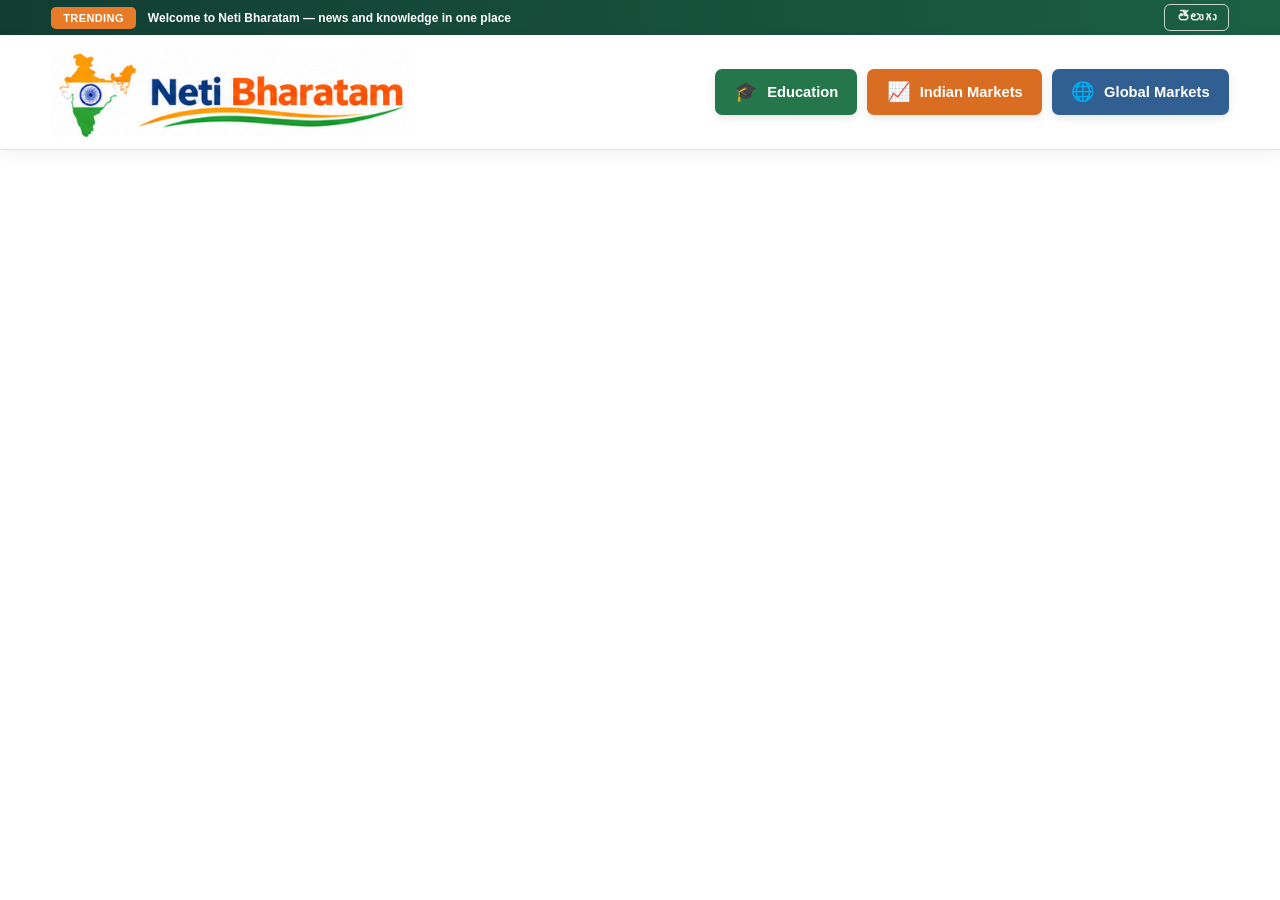
<file: index.html>
<!DOCTYPE html>
<html lang="en">
<head>
  <meta charset="UTF-8">
  <meta name="viewport" content="width=device-width, initial-scale=1.0">
  <meta name="description" content="Neti Bharatam - Education, Indian Markets and Global Markets information.">
  <title>Neti Bharatam | Today's India. Tomorrow's Knowledge.</title>
  <link rel="stylesheet" href="styles.css">
  <script src="script.js" defer></script>
</head>
<body>
  <div class="trending-bar">
    <span class="trending-label" data-en="TRENDING" data-te="ట్రెండింగ్">TRENDING</span>
    <span class="trending-text" data-en="Welcome to Neti Bharatam — news and knowledge in one place" data-te="నేటి భారతం — వార్తలు మరియు విజ్ఞానం ఒకే చోట">Welcome to Neti Bharatam — news and knowledge in one place</span>
    <button class="language-button" id="languageButton" type="button" aria-label="Switch language">తెలుగు</button>
  </div>
  <header class="site-header" id="top">
    <a class="brand" href="#top" id="homeLink" aria-label="Neti Bharatam home">
      <img src="assets/netibharatam-logo.png" alt="Neti Bharatam logo with Indian map">
    </a>
    <div class="header-actions">
      <nav class="category-nav" aria-label="Main categories">
        <a class="nav-button education-nav" href="education.html"><span class="nav-icon" aria-hidden="true">🎓</span><span data-en="Education" data-te="విద్య">Education</span></a>
        <a class="nav-button indian-nav" href="indian-markets.html"><span class="nav-icon" aria-hidden="true">📈</span><span data-en="Indian Markets" data-te="భారత మార్కెట్లు">Indian Markets</span></a>
        <a class="nav-button global-nav" href="global-markets.html"><span class="nav-icon" aria-hidden="true">🌐</span><span data-en="Global Markets" data-te="ప్రపంచ మార్కెట్లు">Global Markets</span></a>
      </nav>
    </div>
  </header>

  <main class="page-content">
    <section class="news-section view-panel" id="education" hidden>
      <div class="section-heading"><h2 data-en="Education" data-te="విద్య">Education</h2><span data-en="Learning and education updates" data-te="విద్య మరియు అభ్యాస సమాచారం">Learning and education updates</span></div>
      <div class="news-placeholder"><div class="placeholder-icon">🎓</div><div><h3 data-en="Education news and updates" data-te="విద్యా వార్తలు మరియు తాజా సమాచారం">Education news and updates</h3><p data-en="Education articles will appear here." data-te="విద్యకు సంబంధించిన కథనాలు ఇక్కడ కనిపిస్తాయి.">Education articles will appear here.</p></div></div>
    </section>

    <section class="news-section view-panel" id="indian-markets" hidden>
      <div class="section-heading"><h2 data-en="Indian Markets" data-te="భారత మార్కెట్లు">Indian Markets</h2><span data-en="Choose a market category" data-te="మార్కెట్ విభాగాన్ని ఎంచుకోండి">Choose a market category</span></div>
      <div class="market-grid">
        <a class="market-card nifty-card" href="#nifty" data-market="nifty"><span class="market-symbol">N</span><span><strong>Nifty</strong><small data-en="Nifty index updates" data-te="నిఫ్టీ సూచీ సమాచారం">Nifty index updates</small></span><span class="card-arrow">›</span></a>
        <a class="market-card stocks-card" href="#stocks" data-market="stocks"><span class="market-symbol">₹</span><span><strong data-en="Stocks" data-te="స్టాక్స్">Stocks</strong><small data-en="Individual stock updates" data-te="వివిధ షేర్ల సమాచారం">Individual stock updates</small></span><span class="card-arrow">›</span></a>
        <a class="market-card sensex-card" href="#sensex" data-market="sensex"><span class="market-symbol">S</span><span><strong>Sensex</strong><small data-en="Sensex index updates" data-te="సెన్సెక్స్ సూచీ సమాచారం">Sensex index updates</small></span><span class="card-arrow">›</span></a>
        <a class="market-card banknifty-card" href="#bank-nifty" data-market="bank-nifty"><span class="market-symbol">B</span><span><strong>Bank Nifty</strong><small data-en="Banking sector index updates" data-te="బ్యాంకింగ్ రంగ సూచీ సమాచారం">Banking sector index updates</small></span><span class="card-arrow">›</span></a>
      </div>
      <div class="market-details">
        <article class="detail-panel" id="nifty" hidden><h3>Nifty</h3><p data-en="Nifty news and updates will appear here." data-te="నిఫ్టీ వార్తలు మరియు సమాచారం ఇక్కడ కనిపిస్తాయి.">Nifty news and updates will appear here.</p></article>
        <article class="detail-panel" id="stocks" hidden><h3 data-en="Stocks" data-te="స్టాక్స్">Stocks</h3><p data-en="Stock news and updates will appear here." data-te="షేర్ల వార్తలు మరియు సమాచారం ఇక్కడ కనిపిస్తాయి.">Stock news and updates will appear here.</p></article>
        <article class="detail-panel" id="sensex" hidden><h3>Sensex</h3><p data-en="Sensex news and updates will appear here." data-te="సెన్సెక్స్ వార్తలు మరియు సమాచారం ఇక్కడ కనిపిస్తాయి.">Sensex news and updates will appear here.</p></article>
        <article class="detail-panel" id="bank-nifty" hidden><h3>Bank Nifty</h3><p data-en="Bank Nifty news and updates will appear here." data-te="బ్యాంక్ నిఫ్టీ వార్తలు మరియు సమాచారం ఇక్కడ కనిపిస్తాయి.">Bank Nifty news and updates will appear here.</p></article>
      </div>
      <p class="content-note" data-en="Market sections are placeholders for now. Live prices and market data have not been added." data-te="ప్రస్తుతం మార్కెట్ విభాగాలు నమూనా రూపంలో ఉన్నాయి. లైవ్ ధరలు మరియు మార్కెట్ డేటా ఇంకా జోడించలేదు.">Market sections are placeholders for now. Live prices and market data have not been added.</p>
    </section>

    <section class="news-section view-panel" id="global-markets" hidden>
      <div class="section-heading"><h2 data-en="Global Markets" data-te="ప్రపంచ మార్కెట్లు">Global Markets</h2><span data-en="International business and market updates" data-te="అంతర్జాతీయ వ్యాపార మరియు మార్కెట్ సమాచారం">International business and market updates</span></div>
      <div class="news-placeholder"><div class="placeholder-icon">🌐</div><div><h3 data-en="Global market news and updates" data-te="ప్రపంచ మార్కెట్ వార్తలు మరియు తాజా సమాచారం">Global market news and updates</h3><p data-en="Global market articles will appear here." data-te="ప్రపంచ మార్కెట్లకు సంబంధించిన కథనాలు ఇక్కడ కనిపిస్తాయి.">Global market articles will appear here.</p></div></div>
    </section>
  </main>

  <footer class="site-footer" hidden><span>© <span id="currentYear"></span> Neti Bharatam</span><span data-en="Today's India. Tomorrow's Knowledge." data-te="నేటి భారతం. రేపటి జ్ఞానం.">Today's India. Tomorrow's Knowledge.</span></footer>
</body>
</html>
</file>
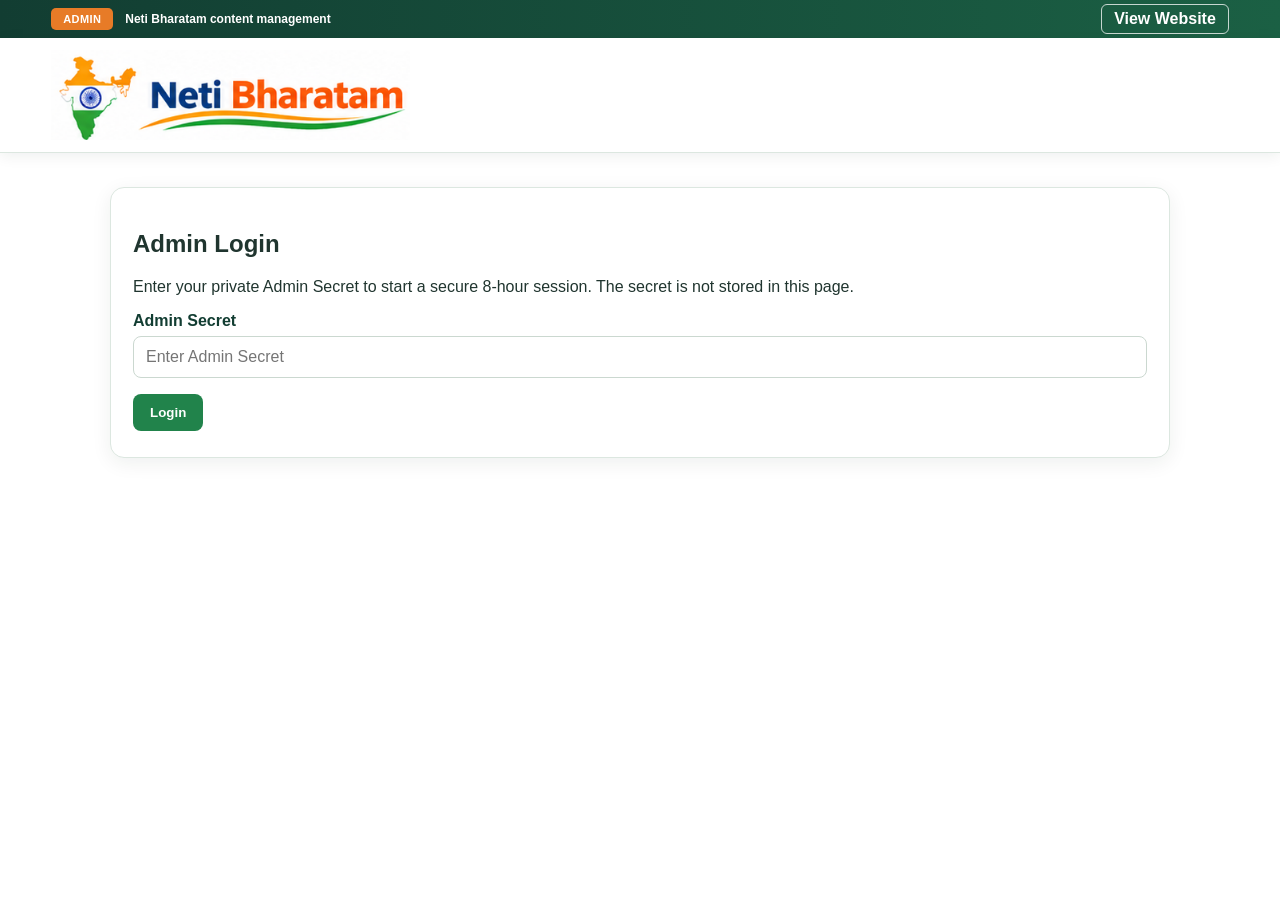
<file: admin.html>
<!DOCTYPE html>
<html lang="en">
<head>
<meta charset="UTF-8">
<meta name="viewport" content="width=device-width, initial-scale=1.0">
<title>Neti Bharatam – Admin</title>
<link rel="stylesheet" href="styles.css">
<style>
.admin-wrap{max-width:1100px;margin:34px auto;padding:0 20px}.admin-card{background:#fff;border:1px solid var(--line);border-radius:14px;padding:22px;box-shadow:0 5px 20px rgba(15,44,30,.07);margin:18px 0}.admin-grid{display:grid;grid-template-columns:1fr 1fr;gap:14px}.admin-field{display:grid;gap:6px;margin:12px 0}.admin-field label{font-weight:700;color:var(--navy)}.admin-field input,.admin-field textarea,.admin-field select{width:100%;padding:11px 12px;border:1px solid #cbd8d0;border-radius:8px;font:inherit;background:#fff;color:var(--ink)}.admin-field textarea{min-height:230px;resize:vertical}.admin-btn{border:0;border-radius:8px;padding:11px 17px;background:var(--green);color:#fff;font-weight:700;cursor:pointer;margin:4px 6px 4px 0}.admin-btn.secondary{background:#eaf1ec;color:var(--navy)}.admin-btn.danger{background:#b42318}.admin-status{padding:10px 12px;border-radius:8px;background:#f1f5f2;margin:12px 0;white-space:pre-wrap}.admin-list{display:grid;gap:10px}.admin-item{border:1px solid var(--line);border-radius:9px;padding:14px;display:flex;justify-content:space-between;gap:12px;align-items:center}.admin-item small{display:block;color:var(--muted);margin-top:5px}.admin-tabs{display:flex;gap:8px;flex-wrap:wrap}.admin-tabs button[aria-selected=true]{background:var(--navy);color:#fff}.admin-hidden{display:none!important}.admin-preview{white-space:pre-wrap;background:#f7faf8;border:1px dashed #bdcec2;border-radius:8px;padding:12px;max-height:260px;overflow:auto}.admin-comment{border-bottom:1px solid var(--line);padding:12px 0}.admin-top{display:flex;justify-content:space-between;gap:12px;align-items:center;flex-wrap:wrap}@media(max-width:700px){.admin-grid{grid-template-columns:1fr}.admin-item{align-items:flex-start;flex-direction:column}.admin-wrap{margin:20px auto;padding:0 14px}.admin-card{padding:16px}}
</style>
</head>
<body>
<div class="trending-bar"><span class="trending-label">ADMIN</span><span class="trending-text">Neti Bharatam content management</span><a class="language-button" href="index.html" style="text-decoration:none">View Website</a></div>
<header class="site-header"><a class="brand" href="index.html"><img src="assets/netibharatam-logo.png" alt="Neti Bharatam"></a></header>
<main class="admin-wrap">
<section id="loginPanel" class="admin-card">
<h2>Admin Login</h2>
<p>Enter your private Admin Secret to start a secure 8-hour session. The secret is not stored in this page.</p>
<div class="admin-field"><label for="adminSecret">Admin Secret</label><input id="adminSecret" type="password" autocomplete="current-password" placeholder="Enter Admin Secret"></div>
<button class="admin-btn" id="loginButton">Login</button>
<div id="loginMessage" class="admin-status" role="status" hidden></div>
</section>
<section id="dashboard" class="admin-hidden">
<div class="admin-card admin-top"><div><h2 style="margin:0">Admin Dashboard</h2><p style="margin:6px 0 0;color:var(--muted)">Create, edit, publish and manage Neti Bharatam posts.</p></div><button class="admin-btn secondary" id="logoutButton">Logout</button></div>
<div class="admin-card">
<div class="admin-tabs"><button class="admin-btn secondary" data-tab="postsTab" aria-selected="true">Posts</button><button class="admin-btn secondary" data-tab="commentsTab" aria-selected="false">Comments</button></div>
<div id="postsTab">
<h3 id="editorHeading">Create a Post</h3>
<div class="admin-grid">
<div class="admin-field"><label for="postTitle">Post Title</label><input id="postTitle" maxlength="200" placeholder="Enter post title"></div>
<div class="admin-field"><label for="postCategory">Category</label><select id="postCategory"><option value="nifty">Nifty</option><option value="stocks">Stocks</option><option value="sensex">Sensex</option><option value="bank-nifty">Bank Nifty</option><option value="stories">Stories</option><option value="career-guidance">Career Guidance</option><option value="bitcoin">Bitcoin</option><option value="gold">Gold</option></select></div>
<div class="admin-field"><label for="postSlug">URL Slug (auto-filled)</label><input id="postSlug" maxlength="100" placeholder="post-url-slug"></div>
<div class="admin-field"><label for="postStatus">Publish Status</label><select id="postStatus"><option value="published">Publish now</option><option value="draft">Save as draft</option></select></div>
<div class="admin-field"><label for="parentPost">Follow-up to (optional)</label><select id="parentPost"><option value="">New standalone post</option></select></div>
</div>
<div class="admin-field"><label for="postBody">Post Content</label><textarea id="postBody" maxlength="50000" placeholder="Write your post here. For an options table, use pipe format:
| Action | Option | Strike | Premium |
|---|---|---:|---:|
| SELL | PE | 25,200 | Rs 26.65 |
| BUY | PE | 24,900 | Rs 5.40 |"></textarea></div>
<div><button class="admin-btn" id="savePostButton">Publish Post</button><button class="admin-btn secondary" id="previewButton">Preview</button><button class="admin-btn secondary" id="clearButton">Clear</button></div>
<div id="postPreview" class="admin-preview" hidden></div>
<div id="postMessage" class="admin-status" role="status" hidden></div>
<hr style="border:0;border-top:1px solid var(--line);margin:24px 0">
<div class="admin-top"><h3>Existing Posts</h3><button class="admin-btn secondary" id="refreshPostsButton">Refresh</button></div>
<div id="postsList" class="admin-list"></div>
</div>
<div id="commentsTab" class="admin-hidden">
<h3>Visitor Comments</h3>
<div class="admin-field"><label for="commentStatus">Show comments</label><select id="commentStatus"><option value="pending">Pending review</option><option value="approved">Approved</option><option value="rejected">Rejected</option></select></div>
<div id="commentsList"></div>
</div>
</div>
</section>
</main>
<script>
const API="https://netibharatam-api.vmadhu430.workers.dev";
const $=id=>document.getElementById(id);
let sessionToken=sessionStorage.getItem("nb_admin_session")||"";
let editingId=null;
let cachedPosts=[];
function message(id,text){$(id).textContent=text;$(id).hidden=false;}
function slugify(text){return String(text||"").toLowerCase().trim().replace(/[^a-z0-9]+/g,"-").replace(/^-|-$/g,"").slice(0,100);}
async function api(path,options={}){const headers={"Content-Type":"application/json",...(options.headers||{})};if(sessionToken)headers.Authorization="Bearer "+sessionToken;const response=await fetch(API+path,{...options,headers});let data={};try{data=await response.json();}catch{}if(!response.ok)throw new Error(data.error||"Request failed ("+response.status+")");return data;}
function showDashboard(){ $("loginPanel").classList.add("admin-hidden");$("dashboard").classList.remove("admin-hidden");loadPosts();loadComments();}
function showLogin(){ $("dashboard").classList.add("admin-hidden");$("loginPanel").classList.remove("admin-hidden");}
async function login(){const secret=$("adminSecret").value;if(!secret){message("loginMessage","Please enter the Admin Secret.");return;} $("loginButton").disabled=true;try{const response=await fetch(API+"/admin/login",{method:"POST",headers:{"Content-Type":"application/json"},body:JSON.stringify({secret})});const data=await response.json();if(!response.ok)throw new Error(data.error||"Login failed");sessionToken=data.token;sessionStorage.setItem("nb_admin_session",sessionToken);$("adminSecret").value="";showDashboard();}catch(e){message("loginMessage",e.message);}finally{$("loginButton").disabled=false;}}
async function logout(){try{await api("/admin/logout",{method:"POST"});}catch{}sessionToken="";sessionStorage.removeItem("nb_admin_session");showLogin();}
function resetEditor(){editingId=null;$("editorHeading").textContent="Create a Post";$("savePostButton").textContent="Publish Post";$("postTitle").value="";$("postSlug").value="";$("postCategory").value="nifty";$("postStatus").value="published";$("parentPost").value="";$("postBody").value="";$("postPreview").hidden=true;}
function fillEditor(post){editingId=post.id;$("editorHeading").textContent="Edit Post #"+post.id;$("savePostButton").textContent="Save Changes";$("postTitle").value=post.title;$("postSlug").value=post.slug;$("postCategory").value=post.category||"nifty";$("postStatus").value=post.status;$("parentPost").value=post.parent_post_id||"";$("postBody").value=post.body;$("postPreview").hidden=true;window.scrollTo({top:0,behavior:"smooth"});}
function renderPostList(){const root=$("postsList");root.replaceChildren();if(!cachedPosts.length){root.textContent="No posts found.";return;}cachedPosts.forEach(post=>{const item=document.createElement("div");item.className="admin-item";const info=document.createElement("div");const title=document.createElement("strong");title.textContent=post.title;const meta=document.createElement("small");meta.textContent=(post.category||"nifty")+" • "+post.status+" • #"+post.id;info.append(title,meta);const actions=document.createElement("div");const edit=document.createElement("button");edit.className="admin-btn secondary";edit.textContent="Edit";edit.onclick=()=>fillEditor(post);const del=document.createElement("button");del.className="admin-btn danger";del.textContent="Delete";del.onclick=()=>deletePost(post);actions.append(edit,del);item.append(info,actions);root.append(item);});}
async function loadPosts(){try{const data=await api("/admin/posts");cachedPosts=data.posts||[];const select=$("parentPost");const chosen=select.value;select.replaceChildren(new Option("New standalone post",""));cachedPosts.filter(p=>p.status!=="draft").forEach(p=>select.add(new Option(p.title+" (#"+p.id+")",p.id)));select.value=chosen;renderPostList();}catch(e){message("postMessage",e.message);if(e.message.includes("Session expired"))logout();}}
async function savePost(){const title=$("postTitle").value.trim(),body=$("postBody").value.trim(),slug=$("postSlug").value.trim()||slugify(title);if(!title||!body){message("postMessage","Please enter both title and content.");return;}const payload={title,body,slug,category:$("postCategory").value,status:$("postStatus").value,parent_post_id:$("parentPost").value||null};$("savePostButton").disabled=true;try{if(editingId){await api("/admin/posts/"+editingId,{method:"PUT",body:JSON.stringify(payload)});message("postMessage","Post updated successfully.");}else{await api("/admin/posts",{method:"POST",body:JSON.stringify(payload)});message("postMessage","Post saved successfully.");}resetEditor();await loadPosts();}catch(e){message("postMessage",e.message);}finally{$("savePostButton").disabled=false;}}
async function deletePost(post){if(!confirm("Delete this post and its direct follow-up posts? This cannot be undone."))return;try{await api("/admin/posts/"+post.id,{method:"DELETE"});if(editingId===post.id)resetEditor();message("postMessage","Post deleted.");await loadPosts();}catch(e){message("postMessage",e.message);}}
async function loadComments(){try{const data=await api("/admin/comments?status="+encodeURIComponent($("commentStatus").value));const root=$("commentsList");root.replaceChildren();const comments=data.comments||[];if(!comments.length){root.textContent="No comments in this status.";return;}comments.forEach(c=>{const box=document.createElement("div");box.className="admin-comment";const heading=document.createElement("strong");heading.textContent=c.visitor_name+" — "+c.post_title;const body=document.createElement("p");body.textContent=c.comment_text;box.append(heading,body);if(c.status==="pending"){for(const status of ["approved","rejected"]){const b=document.createElement("button");b.className="admin-btn "+(status==="rejected"?"danger":"");b.textContent=status==="approved"?"Approve":"Reject";b.onclick=async()=>{try{await api("/admin/comments/"+c.id,{method:"PATCH",body:JSON.stringify({status})});loadComments();}catch(e){message("postMessage",e.message);}};box.append(b);}}root.append(box);});}catch(e){message("postMessage",e.message);}}
$("loginButton").addEventListener("click",login);$("adminSecret").addEventListener("keydown",e=>{if(e.key==="Enter")login();});$("logoutButton").addEventListener("click",logout);$("savePostButton").addEventListener("click",savePost);$("clearButton").addEventListener("click",resetEditor);$("refreshPostsButton").addEventListener("click",loadPosts);$("commentStatus").addEventListener("change",loadComments);$("postTitle").addEventListener("input",()=>{if(!editingId)$("postSlug").value=slugify($("postTitle").value);});$("previewButton").addEventListener("click",()=>{$("postPreview").textContent=$("postBody").value;$("postPreview").hidden=false;});
document.querySelectorAll("[data-tab]").forEach(button=>button.addEventListener("click",()=>{document.querySelectorAll("[data-tab]").forEach(b=>b.setAttribute("aria-selected",String(b===button)));$("postsTab").classList.toggle("admin-hidden",button.dataset.tab!=="postsTab");$("commentsTab").classList.toggle("admin-hidden",button.dataset.tab!=="commentsTab");}));
if(sessionToken){api("/admin/session").then(showDashboard).catch(()=>{sessionStorage.removeItem("nb_admin_session");sessionToken="";showLogin();});}
</script>
</body>
</html>
</file>
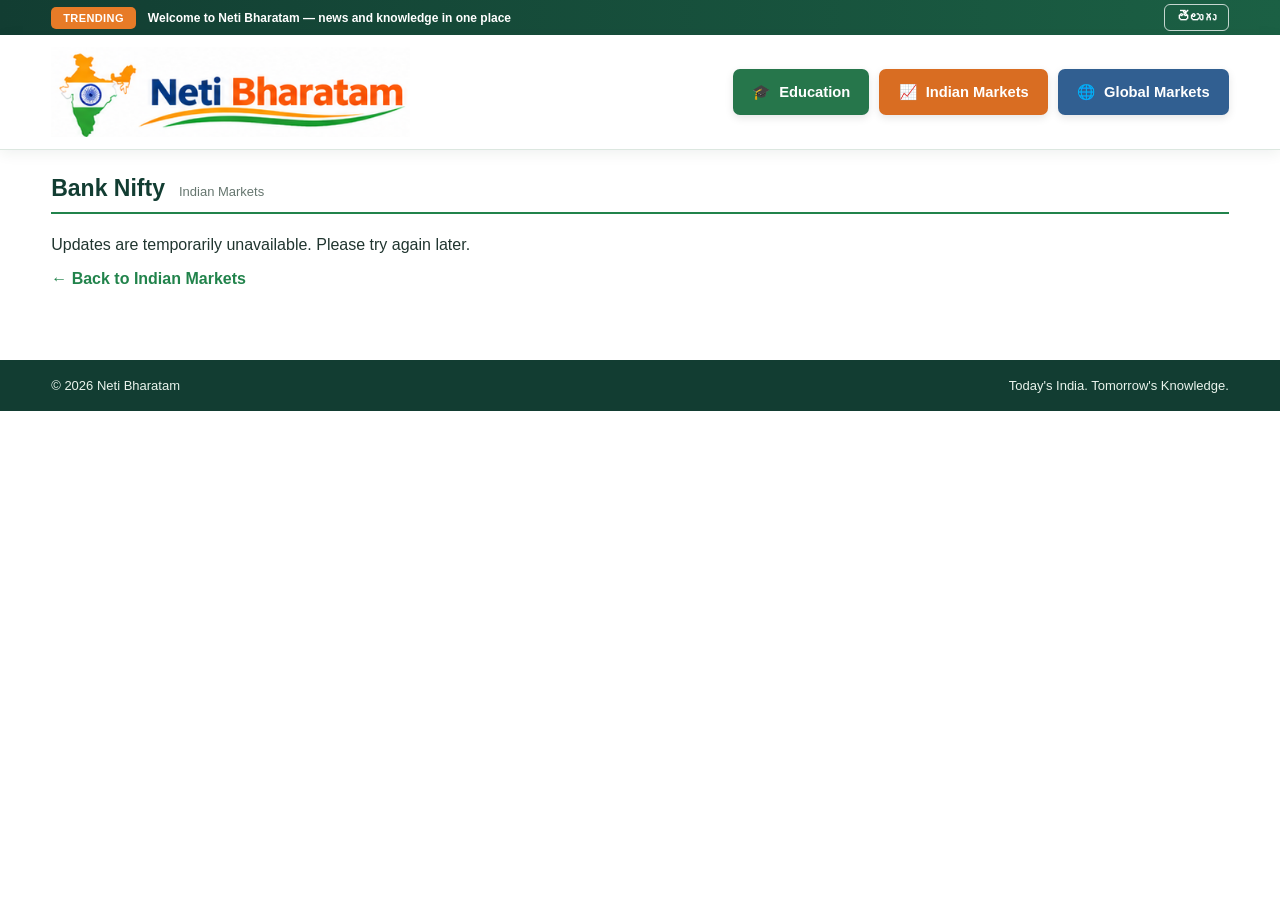
<file: bank-nifty.html>
<!DOCTYPE html>
<html lang="en"><head><meta charset="UTF-8"><meta name="viewport" content="width=device-width, initial-scale=1.0"><title>Neti Bharatam</title><link rel="stylesheet" href="styles.css"><script src="page.js" defer></script><script src="posts.js" defer></script></head><body>
<div class="trending-bar"><span class="trending-label" data-en="TRENDING" data-te="ట్రెండింగ్">TRENDING</span><span class="trending-text" data-en="Welcome to Neti Bharatam — news and knowledge in one place" data-te="నేటి భారతం — వార్తలు మరియు విజ్ఞానం ఒకే చోట">Welcome to Neti Bharatam — news and knowledge in one place</span><button class="language-button" id="languageButton" type="button">తెలుగు</button></div>
<header class="site-header"><a class="brand" href="index.html"><img src="assets/netibharatam-logo.png" alt="Neti Bharatam logo with Indian map"></a><div class="header-actions"><nav class="category-nav"><a class="nav-button education-nav" href="education.html"><span>🎓</span><span data-en="Education" data-te="విద్య">Education</span></a><a class="nav-button indian-nav" href="indian-markets.html"><span>📈</span><span data-en="Indian Markets" data-te="భారత మార్కెట్లు">Indian Markets</span></a><a class="nav-button global-nav" href="global-markets.html"><span>🌐</span><span data-en="Global Markets" data-te="ప్రపంచ మార్కెట్లు">Global Markets</span></a></nav></div></header>
<main class="page-content"><section class="news-section"><div class="section-heading"><h2 data-en="Bank Nifty" data-te="బ్యాంక్ నిఫ్టీ">Bank Nifty</h2><span data-en="Indian Markets" data-te="భారత మార్కెట్లు">Indian Markets</span></div><div id="categoryPosts" class="nifty-post-list" data-category="bank-nifty" aria-live="polite"><div class="posts-message">Loading updates…</div></div><p><a class="back-link" href="indian-markets.html" data-en="← Back to Indian Markets" data-te="← భారత మార్కెట్లుకు తిరిగి వెళ్ళండి">← Back to Indian Markets</a></p></section></main><footer class="site-footer"><span>© <span id="currentYear"></span> Neti Bharatam</span><span data-en="Today's India. Tomorrow's Knowledge." data-te="నేటి భారతం. రేపటి జ్ఞానం.">Today's India. Tomorrow's Knowledge.</span></footer></body></html>
</file>
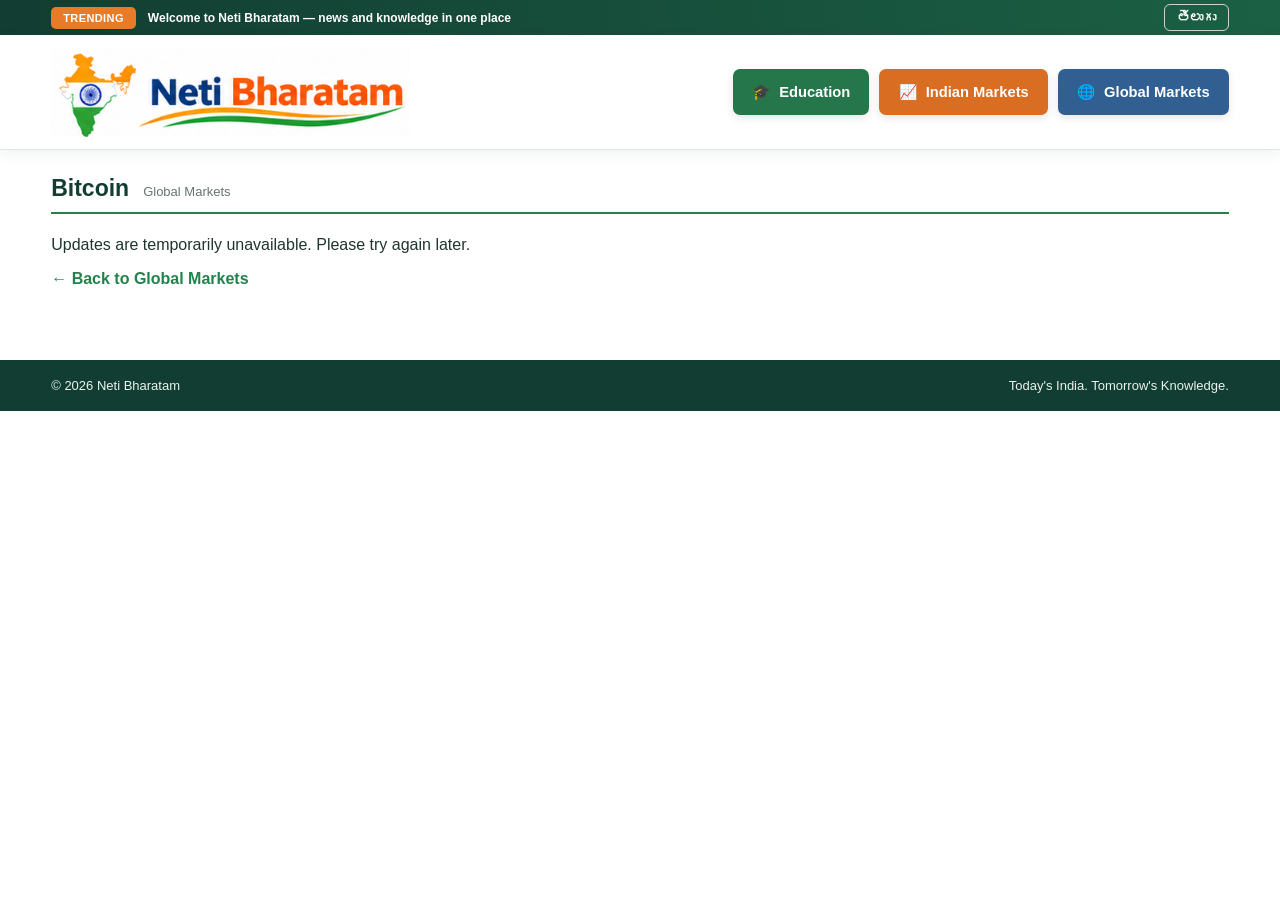
<file: bitcoin.html>
<!DOCTYPE html>
<html lang="en"><head><meta charset="UTF-8"><meta name="viewport" content="width=device-width, initial-scale=1.0"><title>Neti Bharatam</title><link rel="stylesheet" href="styles.css"><script src="page.js" defer></script><script src="posts.js" defer></script></head><body>
<div class="trending-bar"><span class="trending-label" data-en="TRENDING" data-te="ట్రెండింగ్">TRENDING</span><span class="trending-text" data-en="Welcome to Neti Bharatam — news and knowledge in one place" data-te="నేటి భారతం — వార్తలు మరియు విజ్ఞానం ఒకే చోట">Welcome to Neti Bharatam — news and knowledge in one place</span><button class="language-button" id="languageButton" type="button">తెలుగు</button></div>
<header class="site-header"><a class="brand" href="index.html"><img src="assets/netibharatam-logo.png" alt="Neti Bharatam logo with Indian map"></a><div class="header-actions"><nav class="category-nav"><a class="nav-button education-nav" href="education.html"><span>🎓</span><span data-en="Education" data-te="విద్య">Education</span></a><a class="nav-button indian-nav" href="indian-markets.html"><span>📈</span><span data-en="Indian Markets" data-te="భారత మార్కెట్లు">Indian Markets</span></a><a class="nav-button global-nav" href="global-markets.html"><span>🌐</span><span data-en="Global Markets" data-te="ప్రపంచ మార్కెట్లు">Global Markets</span></a></nav></div></header>
<main class="page-content"><section class="news-section"><div class="section-heading"><h2 data-en="Bitcoin" data-te="బిట్‌కాయిన్">Bitcoin</h2><span data-en="Global Markets" data-te="ప్రపంచ మార్కెట్లు">Global Markets</span></div><div id="categoryPosts" class="nifty-post-list" data-category="bitcoin" aria-live="polite"><div class="posts-message">Loading updates…</div></div><p><a class="back-link" href="global-markets.html" data-en="← Back to Global Markets" data-te="← ప్రపంచ మార్కెట్లుకు తిరిగి వెళ్ళండి">← Back to Global Markets</a></p></section></main><footer class="site-footer"><span>© <span id="currentYear"></span> Neti Bharatam</span><span data-en="Today's India. Tomorrow's Knowledge." data-te="నేటి భారతం. రేపటి జ్ఞానం.">Today's India. Tomorrow's Knowledge.</span></footer></body></html>
</file>
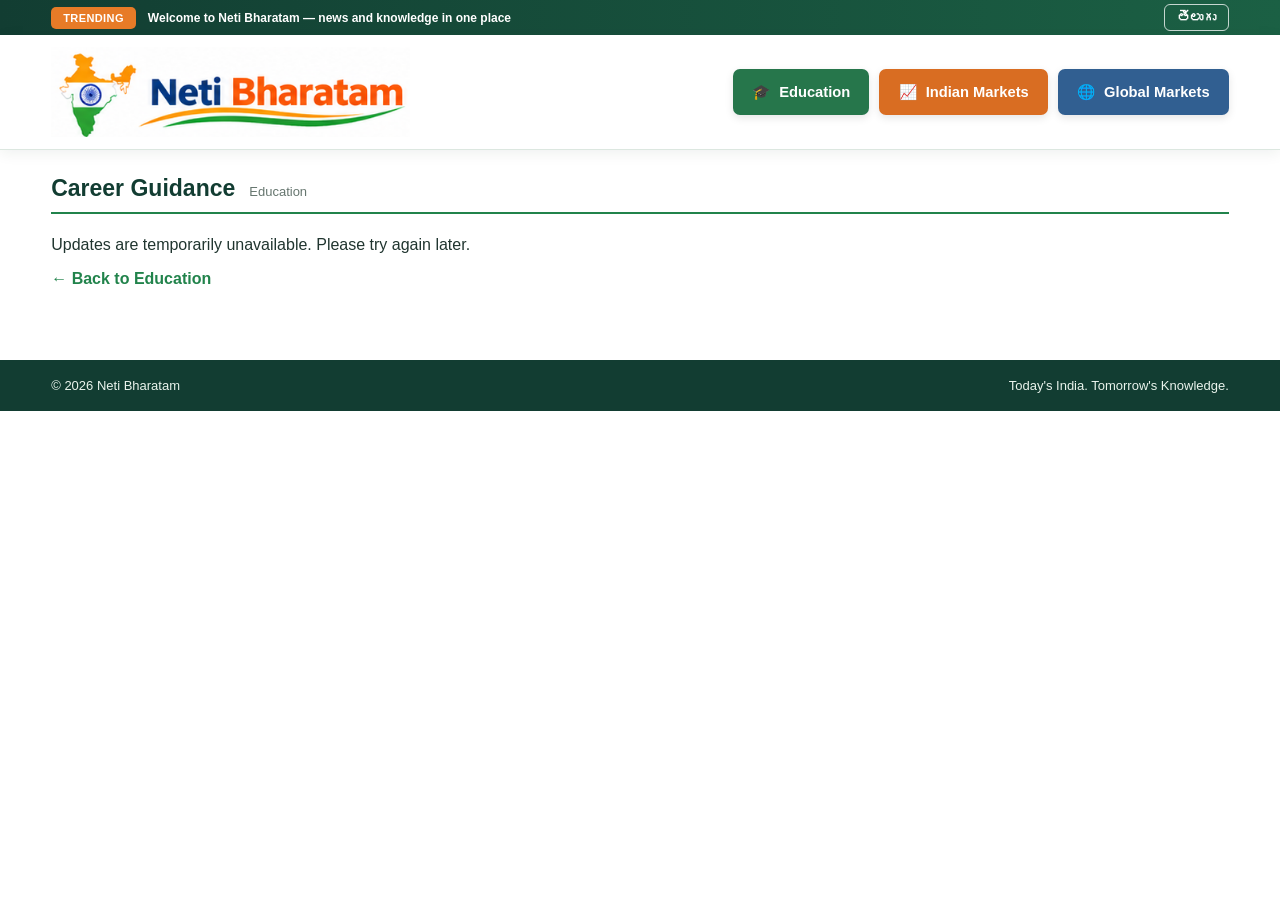
<file: career-guidance.html>
<!DOCTYPE html>
<html lang="en"><head><meta charset="UTF-8"><meta name="viewport" content="width=device-width, initial-scale=1.0"><title>Neti Bharatam</title><link rel="stylesheet" href="styles.css"><script src="page.js" defer></script><script src="posts.js" defer></script></head><body>
<div class="trending-bar"><span class="trending-label" data-en="TRENDING" data-te="ట్రెండింగ్">TRENDING</span><span class="trending-text" data-en="Welcome to Neti Bharatam — news and knowledge in one place" data-te="నేటి భారతం — వార్తలు మరియు విజ్ఞానం ఒకే చోట">Welcome to Neti Bharatam — news and knowledge in one place</span><button class="language-button" id="languageButton" type="button">తెలుగు</button></div>
<header class="site-header"><a class="brand" href="index.html"><img src="assets/netibharatam-logo.png" alt="Neti Bharatam logo with Indian map"></a><div class="header-actions"><nav class="category-nav"><a class="nav-button education-nav" href="education.html"><span>🎓</span><span data-en="Education" data-te="విద్య">Education</span></a><a class="nav-button indian-nav" href="indian-markets.html"><span>📈</span><span data-en="Indian Markets" data-te="భారత మార్కెట్లు">Indian Markets</span></a><a class="nav-button global-nav" href="global-markets.html"><span>🌐</span><span data-en="Global Markets" data-te="ప్రపంచ మార్కెట్లు">Global Markets</span></a></nav></div></header>
<main class="page-content"><section class="news-section"><div class="section-heading"><h2 data-en="Career Guidance" data-te="కెరీర్ మార్గదర్శకం">Career Guidance</h2><span data-en="Education" data-te="విద్య">Education</span></div><div id="categoryPosts" class="nifty-post-list" data-category="career-guidance" aria-live="polite"><div class="posts-message">Loading updates…</div></div><p><a class="back-link" href="education.html" data-en="← Back to Education" data-te="← విద్యకు తిరిగి వెళ్ళండి">← Back to Education</a></p></section></main><footer class="site-footer"><span>© <span id="currentYear"></span> Neti Bharatam</span><span data-en="Today's India. Tomorrow's Knowledge." data-te="నేటి భారతం. రేపటి జ్ఞానం.">Today's India. Tomorrow's Knowledge.</span></footer></body></html>
</file>
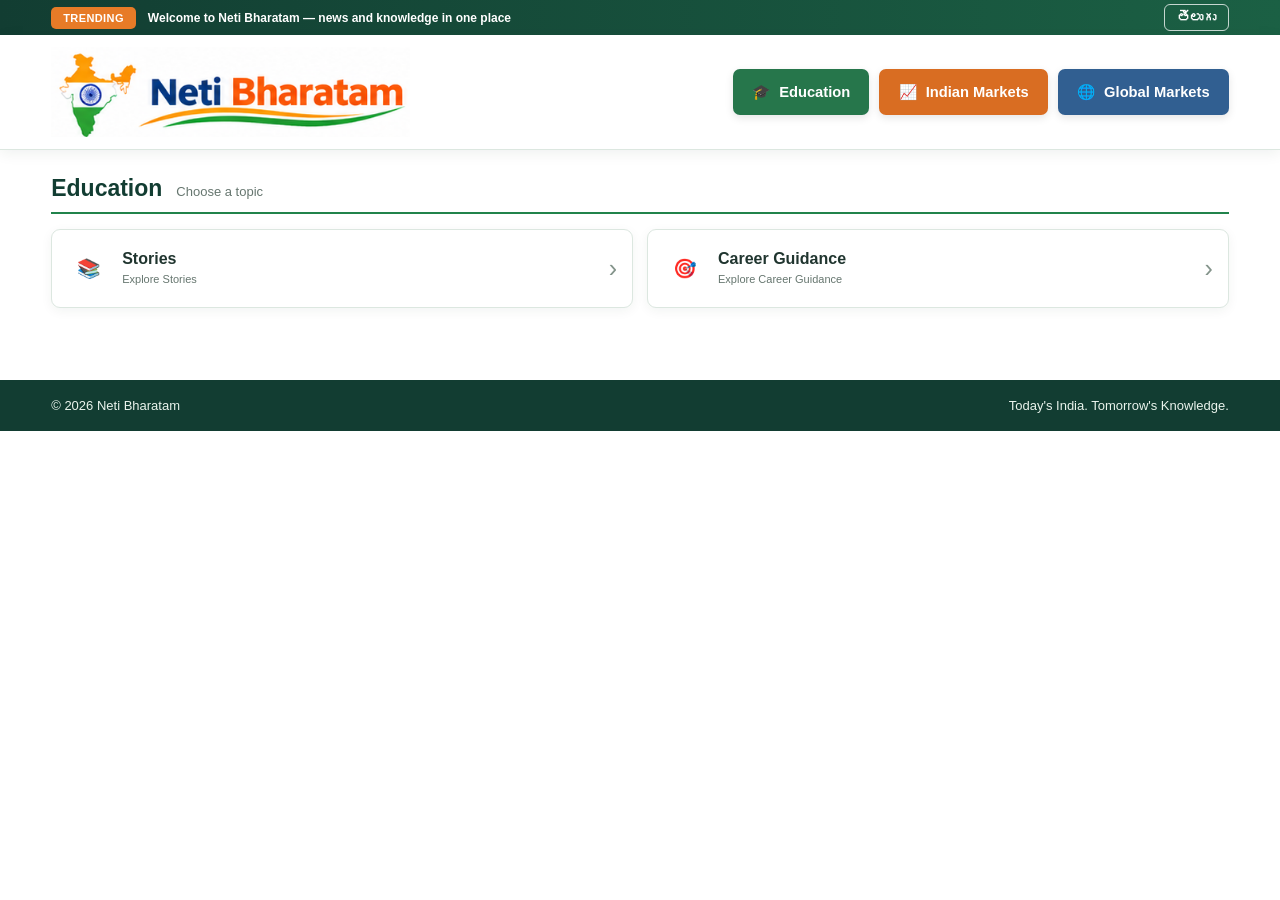
<file: education.html>
<!DOCTYPE html>
<html lang="en"><head><meta charset="UTF-8"><meta name="viewport" content="width=device-width, initial-scale=1.0"><title>Neti Bharatam</title><link rel="stylesheet" href="styles.css"><script src="page.js" defer></script></head><body>
<div class="trending-bar"><span class="trending-label" data-en="TRENDING" data-te="ట్రెండింగ్">TRENDING</span><span class="trending-text" data-en="Welcome to Neti Bharatam — news and knowledge in one place" data-te="నేటి భారతం — వార్తలు మరియు విజ్ఞానం ఒకే చోట">Welcome to Neti Bharatam — news and knowledge in one place</span><button class="language-button" id="languageButton" type="button">తెలుగు</button></div>
<header class="site-header"><a class="brand" href="index.html"><img src="assets/netibharatam-logo.png" alt="Neti Bharatam logo with Indian map"></a><div class="header-actions"><nav class="category-nav"><a class="nav-button education-nav" href="education.html"><span>🎓</span><span data-en="Education" data-te="విద్య">Education</span></a><a class="nav-button indian-nav" href="indian-markets.html"><span>📈</span><span data-en="Indian Markets" data-te="భారత మార్కెట్లు">Indian Markets</span></a><a class="nav-button global-nav" href="global-markets.html"><span>🌐</span><span data-en="Global Markets" data-te="ప్రపంచ మార్కెట్లు">Global Markets</span></a></nav></div></header>
<main class="page-content"><section class="news-section"><div class="section-heading"><h2 data-en="Education" data-te="విద్య">Education</h2><span data-en="Choose a topic" data-te="ఒక అంశాన్ని ఎంచుకోండి">Choose a topic</span></div><div class="market-grid"><a class="market-card" href="stories.html"><span class="market-symbol">📚</span><span><strong data-en="Stories" data-te="కథలు">Stories</strong><small data-en="Explore Stories" data-te="కథలు వివరాలు చూడండి">Explore Stories</small></span><span class="card-arrow">›</span></a><a class="market-card" href="career-guidance.html"><span class="market-symbol">🎯</span><span><strong data-en="Career Guidance" data-te="కెరీర్ మార్గదర్శకం">Career Guidance</strong><small data-en="Explore Career Guidance" data-te="కెరీర్ మార్గదర్శకం వివరాలు చూడండి">Explore Career Guidance</small></span><span class="card-arrow">›</span></a></div></section></main><footer class="site-footer"><span>© <span id="currentYear"></span> Neti Bharatam</span><span data-en="Today's India. Tomorrow's Knowledge." data-te="నేటి భారతం. రేపటి జ్ఞానం.">Today's India. Tomorrow's Knowledge.</span></footer></body></html>
</file>
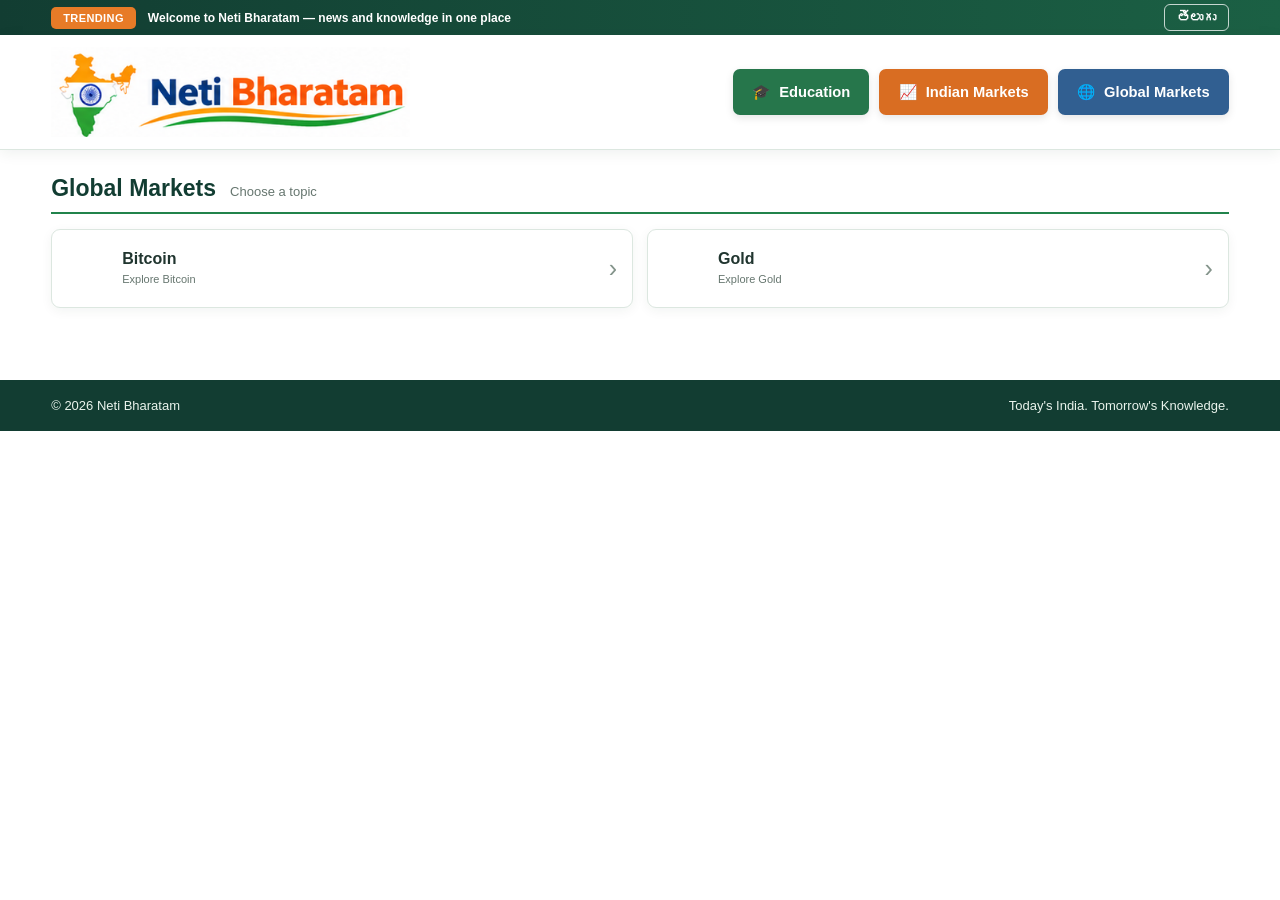
<file: global-markets.html>
<!DOCTYPE html>
<html lang="en"><head><meta charset="UTF-8"><meta name="viewport" content="width=device-width, initial-scale=1.0"><title>Neti Bharatam</title><link rel="stylesheet" href="styles.css"><script src="page.js" defer></script></head><body>
<div class="trending-bar"><span class="trending-label" data-en="TRENDING" data-te="ట్రెండింగ్">TRENDING</span><span class="trending-text" data-en="Welcome to Neti Bharatam — news and knowledge in one place" data-te="నేటి భారతం — వార్తలు మరియు విజ్ఞానం ఒకే చోట">Welcome to Neti Bharatam — news and knowledge in one place</span><button class="language-button" id="languageButton" type="button">తెలుగు</button></div>
<header class="site-header"><a class="brand" href="index.html"><img src="assets/netibharatam-logo.png" alt="Neti Bharatam logo with Indian map"></a><div class="header-actions"><nav class="category-nav"><a class="nav-button education-nav" href="education.html"><span>🎓</span><span data-en="Education" data-te="విద్య">Education</span></a><a class="nav-button indian-nav" href="indian-markets.html"><span>📈</span><span data-en="Indian Markets" data-te="భారత మార్కెట్లు">Indian Markets</span></a><a class="nav-button global-nav" href="global-markets.html"><span>🌐</span><span data-en="Global Markets" data-te="ప్రపంచ మార్కెట్లు">Global Markets</span></a></nav></div></header>
<main class="page-content"><section class="news-section"><div class="section-heading"><h2 data-en="Global Markets" data-te="ప్రపంచ మార్కెట్లు">Global Markets</h2><span data-en="Choose a topic" data-te="ఒక అంశాన్ని ఎంచుకోండి">Choose a topic</span></div><div class="market-grid"><a class="market-card" href="bitcoin.html"><span class="market-symbol">₿</span><span><strong data-en="Bitcoin" data-te="బిట్‌కాయిన్">Bitcoin</strong><small data-en="Explore Bitcoin" data-te="బిట్‌కాయిన్ వివరాలు చూడండి">Explore Bitcoin</small></span><span class="card-arrow">›</span></a><a class="market-card" href="gold.html"><span class="market-symbol">Au</span><span><strong data-en="Gold" data-te="బంగారం">Gold</strong><small data-en="Explore Gold" data-te="బంగారం వివరాలు చూడండి">Explore Gold</small></span><span class="card-arrow">›</span></a></div></section></main><footer class="site-footer"><span>© <span id="currentYear"></span> Neti Bharatam</span><span data-en="Today's India. Tomorrow's Knowledge." data-te="నేటి భారతం. రేపటి జ్ఞానం.">Today's India. Tomorrow's Knowledge.</span></footer></body></html>
</file>
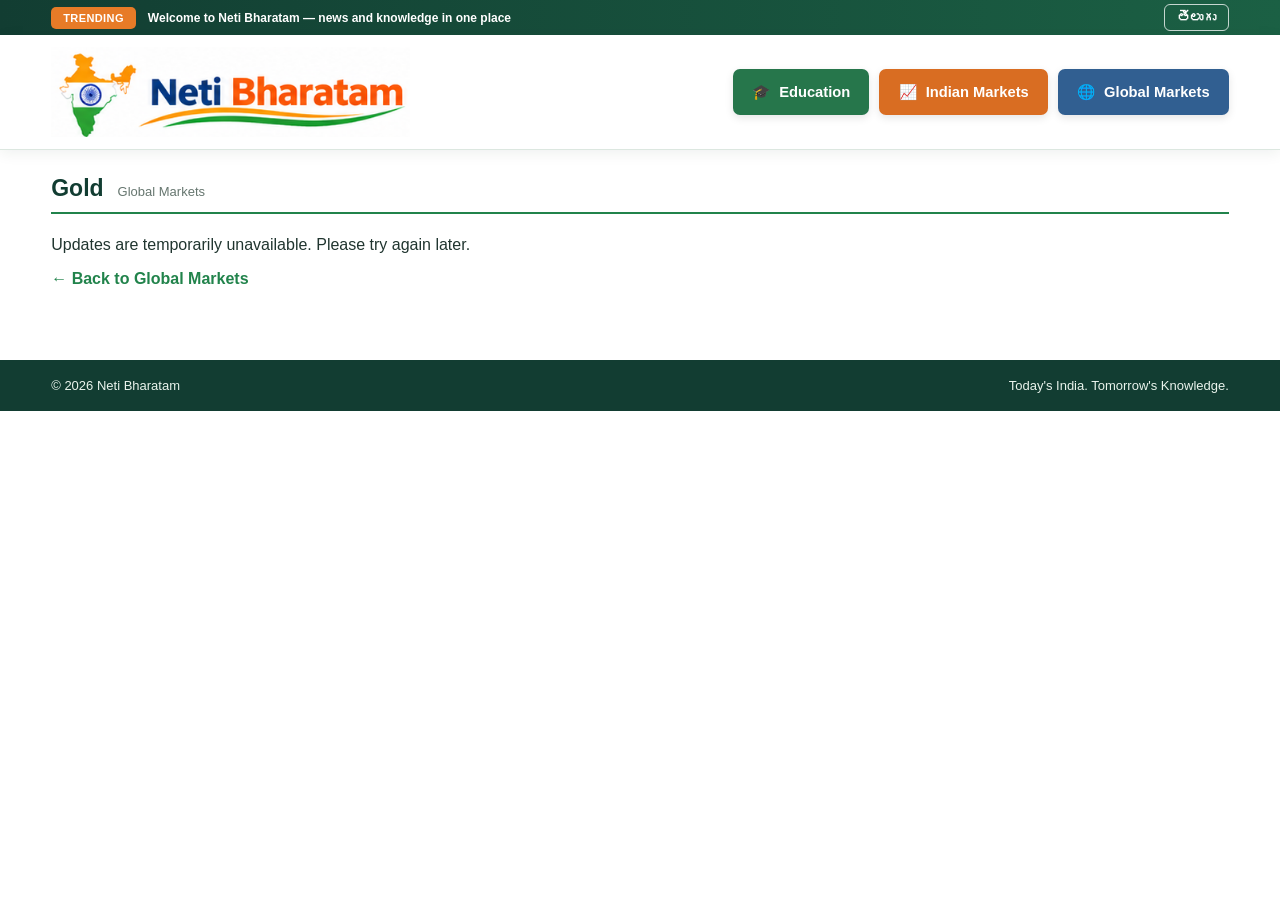
<file: gold.html>
<!DOCTYPE html>
<html lang="en"><head><meta charset="UTF-8"><meta name="viewport" content="width=device-width, initial-scale=1.0"><title>Neti Bharatam</title><link rel="stylesheet" href="styles.css"><script src="page.js" defer></script><script src="posts.js" defer></script></head><body>
<div class="trending-bar"><span class="trending-label" data-en="TRENDING" data-te="ట్రెండింగ్">TRENDING</span><span class="trending-text" data-en="Welcome to Neti Bharatam — news and knowledge in one place" data-te="నేటి భారతం — వార్తలు మరియు విజ్ఞానం ఒకే చోట">Welcome to Neti Bharatam — news and knowledge in one place</span><button class="language-button" id="languageButton" type="button">తెలుగు</button></div>
<header class="site-header"><a class="brand" href="index.html"><img src="assets/netibharatam-logo.png" alt="Neti Bharatam logo with Indian map"></a><div class="header-actions"><nav class="category-nav"><a class="nav-button education-nav" href="education.html"><span>🎓</span><span data-en="Education" data-te="విద్య">Education</span></a><a class="nav-button indian-nav" href="indian-markets.html"><span>📈</span><span data-en="Indian Markets" data-te="భారత మార్కెట్లు">Indian Markets</span></a><a class="nav-button global-nav" href="global-markets.html"><span>🌐</span><span data-en="Global Markets" data-te="ప్రపంచ మార్కెట్లు">Global Markets</span></a></nav></div></header>
<main class="page-content"><section class="news-section"><div class="section-heading"><h2 data-en="Gold" data-te="బంగారం">Gold</h2><span data-en="Global Markets" data-te="ప్రపంచ మార్కెట్లు">Global Markets</span></div><div id="categoryPosts" class="nifty-post-list" data-category="gold" aria-live="polite"><div class="posts-message">Loading updates…</div></div><p><a class="back-link" href="global-markets.html" data-en="← Back to Global Markets" data-te="← ప్రపంచ మార్కెట్లుకు తిరిగి వెళ్ళండి">← Back to Global Markets</a></p></section></main><footer class="site-footer"><span>© <span id="currentYear"></span> Neti Bharatam</span><span data-en="Today's India. Tomorrow's Knowledge." data-te="నేటి భారతం. రేపటి జ్ఞానం.">Today's India. Tomorrow's Knowledge.</span></footer></body></html>
</file>
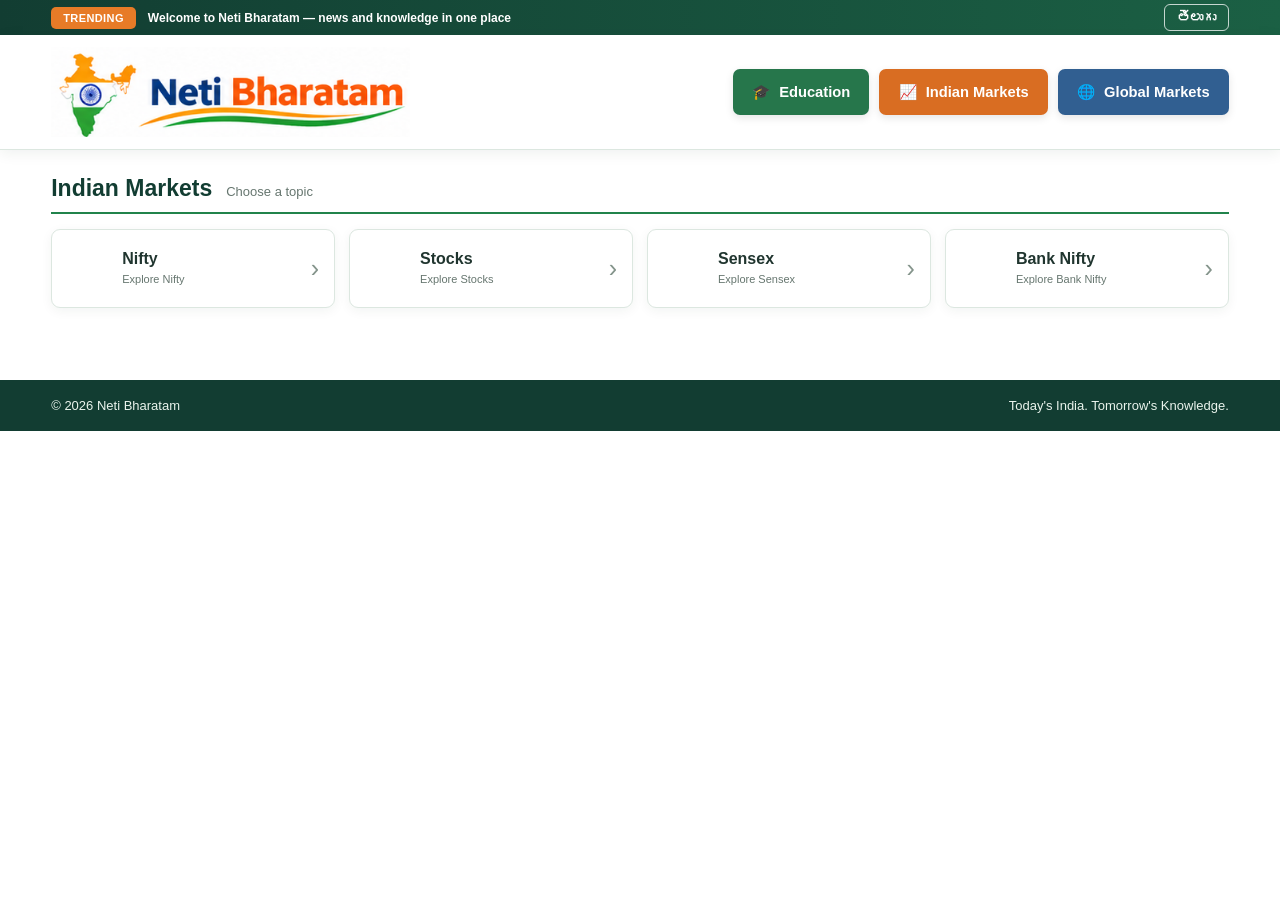
<file: indian-markets.html>
<!DOCTYPE html>
<html lang="en"><head><meta charset="UTF-8"><meta name="viewport" content="width=device-width, initial-scale=1.0"><title>Neti Bharatam</title><link rel="stylesheet" href="styles.css"><script src="page.js" defer></script></head><body>
<div class="trending-bar"><span class="trending-label" data-en="TRENDING" data-te="ట్రెండింగ్">TRENDING</span><span class="trending-text" data-en="Welcome to Neti Bharatam — news and knowledge in one place" data-te="నేటి భారతం — వార్తలు మరియు విజ్ఞానం ఒకే చోట">Welcome to Neti Bharatam — news and knowledge in one place</span><button class="language-button" id="languageButton" type="button">తెలుగు</button></div>
<header class="site-header"><a class="brand" href="index.html"><img src="assets/netibharatam-logo.png" alt="Neti Bharatam logo with Indian map"></a><div class="header-actions"><nav class="category-nav"><a class="nav-button education-nav" href="education.html"><span>🎓</span><span data-en="Education" data-te="విద్య">Education</span></a><a class="nav-button indian-nav" href="indian-markets.html"><span>📈</span><span data-en="Indian Markets" data-te="భారత మార్కెట్లు">Indian Markets</span></a><a class="nav-button global-nav" href="global-markets.html"><span>🌐</span><span data-en="Global Markets" data-te="ప్రపంచ మార్కెట్లు">Global Markets</span></a></nav></div></header>
<main class="page-content"><section class="news-section"><div class="section-heading"><h2 data-en="Indian Markets" data-te="భారత మార్కెట్లు">Indian Markets</h2><span data-en="Choose a topic" data-te="ఒక అంశాన్ని ఎంచుకోండి">Choose a topic</span></div><div class="market-grid"><a class="market-card" href="nifty.html"><span class="market-symbol">N</span><span><strong data-en="Nifty" data-te="నిఫ్టీ">Nifty</strong><small data-en="Explore Nifty" data-te="నిఫ్టీ వివరాలు చూడండి">Explore Nifty</small></span><span class="card-arrow">›</span></a><a class="market-card" href="stocks.html"><span class="market-symbol">₹</span><span><strong data-en="Stocks" data-te="స్టాక్స్">Stocks</strong><small data-en="Explore Stocks" data-te="స్టాక్స్ వివరాలు చూడండి">Explore Stocks</small></span><span class="card-arrow">›</span></a><a class="market-card" href="sensex.html"><span class="market-symbol">S</span><span><strong data-en="Sensex" data-te="సెన్సెక్స్">Sensex</strong><small data-en="Explore Sensex" data-te="సెన్సెక్స్ వివరాలు చూడండి">Explore Sensex</small></span><span class="card-arrow">›</span></a><a class="market-card" href="bank-nifty.html"><span class="market-symbol">B</span><span><strong data-en="Bank Nifty" data-te="బ్యాంక్ నిఫ్టీ">Bank Nifty</strong><small data-en="Explore Bank Nifty" data-te="బ్యాంక్ నిఫ్టీ వివరాలు చూడండి">Explore Bank Nifty</small></span><span class="card-arrow">›</span></a></div></section></main><footer class="site-footer"><span>© <span id="currentYear"></span> Neti Bharatam</span><span data-en="Today's India. Tomorrow's Knowledge." data-te="నేటి భారతం. రేపటి జ్ఞానం.">Today's India. Tomorrow's Knowledge.</span></footer></body></html>
</file>
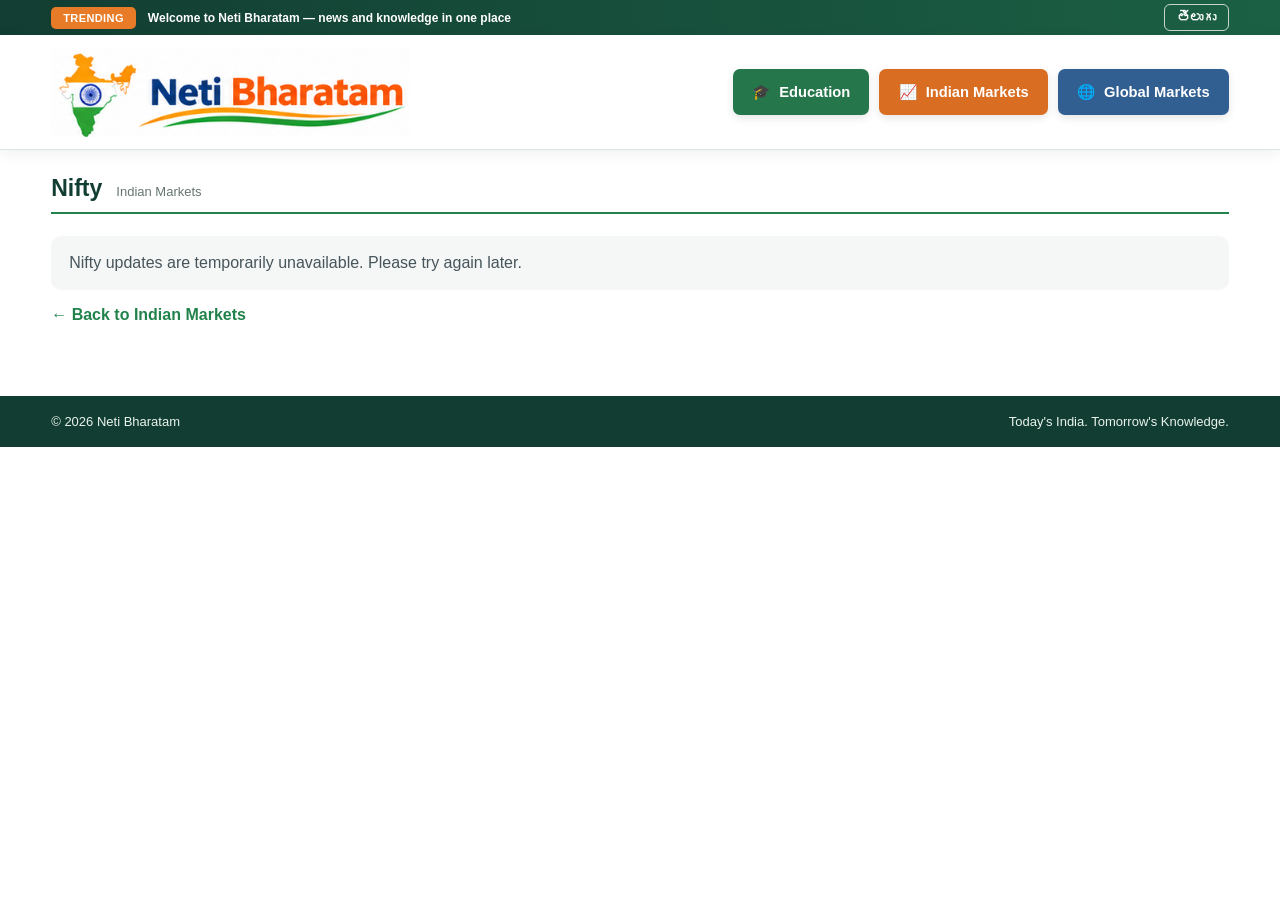
<file: nifty.html>
<!DOCTYPE html>
<html lang="en">
<head>
<meta charset="UTF-8">
<meta name="viewport" content="width=device-width, initial-scale=1.0">
<title>Neti Bharatam – Nifty</title>
<link rel="stylesheet" href="styles.css">
<script src="page.js" defer></script>
<style>
.nifty-post-list{display:grid;gap:18px;margin-top:22px}
.nifty-post{background:#fff;border:1px solid #e5e7eb;border-radius:12px;padding:20px;box-shadow:0 4px 14px rgba(0,0,0,.04)}
.nifty-post h3{margin:0 0 10px;color:#17324d}
.nifty-post .post-date{font-size:.88rem;color:#667085;margin-bottom:12px}
.nifty-post .post-body{line-height:1.7;color:#263238}
.nifty-post .post-body p{margin:8px 0}
.nifty-post .post-table-wrap{overflow-x:auto;margin:12px 0 18px}
.nifty-post table{width:100%;border-collapse:collapse;min-width:300px}
.nifty-post th,.nifty-post td{padding:10px 12px;border:1px solid #dfe5e8;text-align:left}
.nifty-post th{background:#edf4f0;color:#17324d}
.nifty-post td.action-sell{color:#b42318;background:#fff1f0;font-weight:700}
.nifty-post td.action-buy{color:#15803d;background:#ecfdf3;font-weight:700}
.posts-message{padding:18px;border-radius:10px;background:#f5f7f6;color:#46545b}
</style>
</head>
<body>
<div class="trending-bar"><span class="trending-label" data-en="TRENDING" data-te="ట్రెండింగ్">TRENDING</span><span class="trending-text" data-en="Welcome to Neti Bharatam — news and knowledge in one place" data-te="నేటి భారతం — వార్తలు మరియు విజ్ఞానం ఒకే చోట">Welcome to Neti Bharatam — news and knowledge in one place</span><button class="language-button" id="languageButton" type="button">తెలుగు</button></div>
<header class="site-header"><a class="brand" href="index.html"><img src="assets/netibharatam-logo.png" alt="Neti Bharatam logo with Indian map"></a><div class="header-actions"><nav class="category-nav"><a class="nav-button education-nav" href="education.html"><span>🎓</span><span data-en="Education" data-te="విద్య">Education</span></a><a class="nav-button indian-nav" href="indian-markets.html"><span>📈</span><span data-en="Indian Markets" data-te="భారత మార్కెట్లు">Indian Markets</span></a><a class="nav-button global-nav" href="global-markets.html"><span>🌐</span><span data-en="Global Markets" data-te="ప్రపంచ మార్కెట్లు">Global Markets</span></a></nav></div></header>
<main class="page-content"><section class="news-section"><div class="section-heading"><h2 data-en="Nifty" data-te="నిఫ్టీ">Nifty</h2><span data-en="Indian Markets" data-te="భారత మార్కెట్లు">భారత మార్కెట్లు</span></div>
<div id="niftyPosts" class="nifty-post-list" aria-live="polite"><div class="posts-message">Loading Nifty updates…</div></div>
<p><a class="back-link" href="indian-markets.html" data-en="← Back to Indian Markets" data-te="← భారత మార్కెట్లకు తిరిగి వెళ్ళండి">← Back to Indian Markets</a></p></section></main>
<footer class="site-footer"><span>© <span id="currentYear"></span> Neti Bharatam</span><span data-en="Today's India. Tomorrow's Knowledge." data-te="నేటి భారతం. రేపటి జ్ఞానం.">Today's India. Tomorrow's Knowledge.</span></footer>
<script>
function renderPostBody(container, source){
  const lines=String(source||'').split(/\r?\n/);
  let i=0;
  while(i<lines.length){
    const line=lines[i].trim();
    if(line.startsWith('|') && i+1<lines.length && /^\s*\|?\s*:?-{3,}/.test(lines[i+1])){
      const headers=line.split('|').slice(1,-1).map(x=>x.trim());
      i+=2;
      const table=document.createElement('table');
      const thead=document.createElement('thead');
      const hr=document.createElement('tr');
      headers.forEach(value=>{const th=document.createElement('th');th.textContent=value;hr.appendChild(th);});
      thead.appendChild(hr);table.appendChild(thead);
      const tbody=document.createElement('tbody');
      while(i<lines.length && lines[i].trim().startsWith('|')){
        const cells=lines[i].trim().split('|').slice(1,-1).map(x=>x.trim());
        const tr=document.createElement('tr');
        cells.forEach((value,index)=>{const td=document.createElement('td');td.textContent=value;if(index===0 && value.toUpperCase()==='SELL')td.className='action-sell';if(index===0 && value.toUpperCase()==='BUY')td.className='action-buy';tr.appendChild(td);});
        tbody.appendChild(tr);i++;
      }
      table.appendChild(tbody);
      const wrap=document.createElement('div');wrap.className='post-table-wrap';wrap.appendChild(table);container.appendChild(wrap);
      continue;
    }
    if(line){
      const p=document.createElement('p');p.textContent=line;container.appendChild(p);
    }
    i++;
  }
}
(async function(){
  const root=document.getElementById('niftyPosts');
  try{
    const response=await fetch('https://netibharatam-api.vmadhu430.workers.dev/posts?category=nifty');
    if(!response.ok) throw new Error('Unable to load posts');
    const data=await response.json();
    root.replaceChildren();
    const posts=Array.isArray(data.posts)?data.posts:[];
    if(posts.length===0){
      const empty=document.createElement('div');empty.className='posts-message';empty.textContent='No Nifty updates have been published yet.';root.appendChild(empty);return;
    }
    posts.forEach(post=>{
      const article=document.createElement('article');article.className='nifty-post';
      const heading=document.createElement('h3');heading.textContent=post.title||'Nifty update';
      const date=document.createElement('div');date.className='post-date';
      date.textContent=post.created_at?new Date(post.created_at.replace(' ','T')+'Z').toLocaleString():'';
      const body=document.createElement('div');body.className='post-body';renderPostBody(body,post.body);
      article.append(heading,date,body);root.appendChild(article);
    });
  }catch(error){
    root.replaceChildren();const message=document.createElement('div');message.className='posts-message';
    message.textContent='Nifty updates are temporarily unavailable. Please try again later.';root.appendChild(message);
  }
})();
</script>
</body>
</html>
</file>
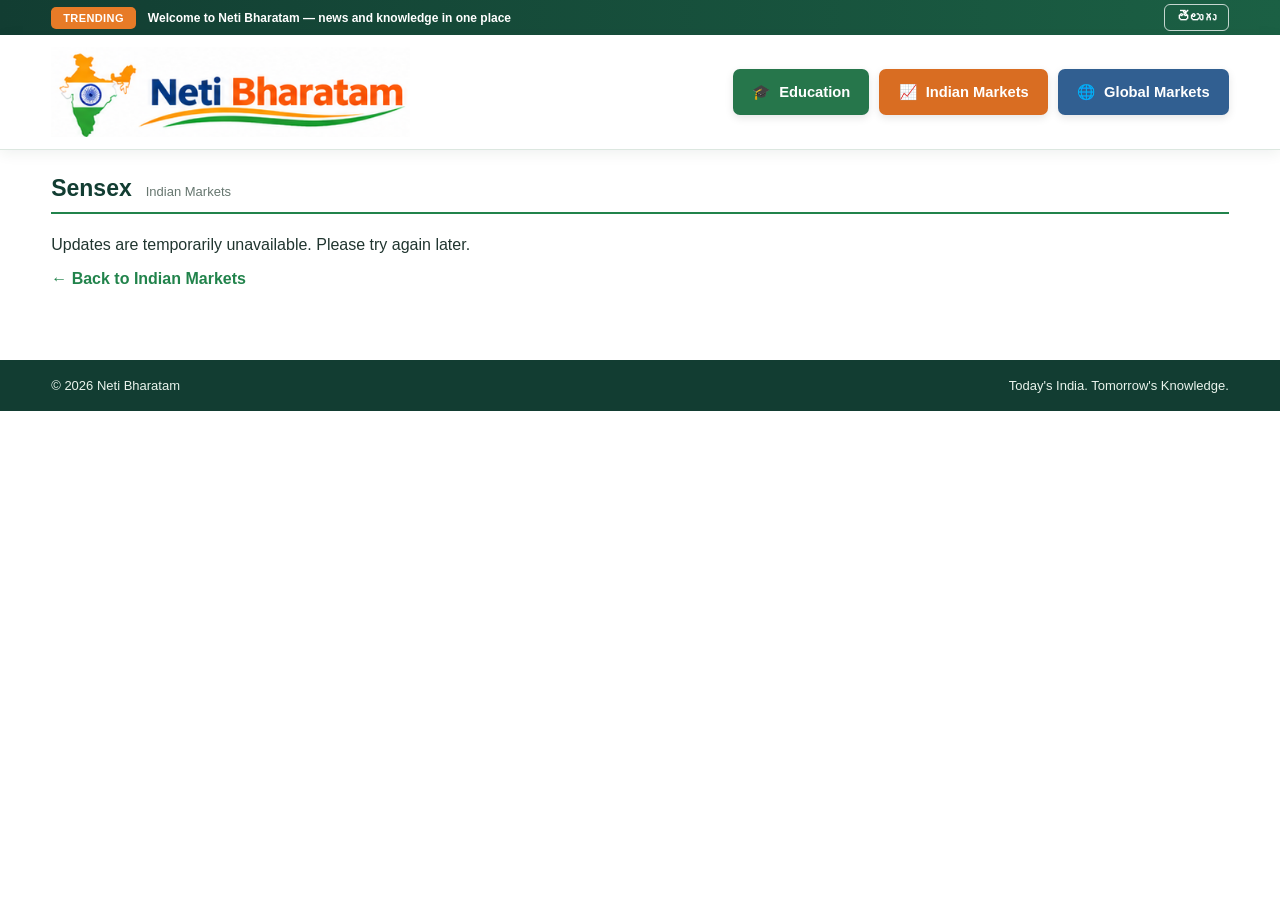
<file: sensex.html>
<!DOCTYPE html>
<html lang="en"><head><meta charset="UTF-8"><meta name="viewport" content="width=device-width, initial-scale=1.0"><title>Neti Bharatam</title><link rel="stylesheet" href="styles.css"><script src="page.js" defer></script><script src="posts.js" defer></script></head><body>
<div class="trending-bar"><span class="trending-label" data-en="TRENDING" data-te="ట్రెండింగ్">TRENDING</span><span class="trending-text" data-en="Welcome to Neti Bharatam — news and knowledge in one place" data-te="నేటి భారతం — వార్తలు మరియు విజ్ఞానం ఒకే చోట">Welcome to Neti Bharatam — news and knowledge in one place</span><button class="language-button" id="languageButton" type="button">తెలుగు</button></div>
<header class="site-header"><a class="brand" href="index.html"><img src="assets/netibharatam-logo.png" alt="Neti Bharatam logo with Indian map"></a><div class="header-actions"><nav class="category-nav"><a class="nav-button education-nav" href="education.html"><span>🎓</span><span data-en="Education" data-te="విద్య">Education</span></a><a class="nav-button indian-nav" href="indian-markets.html"><span>📈</span><span data-en="Indian Markets" data-te="భారత మార్కెట్లు">Indian Markets</span></a><a class="nav-button global-nav" href="global-markets.html"><span>🌐</span><span data-en="Global Markets" data-te="ప్రపంచ మార్కెట్లు">Global Markets</span></a></nav></div></header>
<main class="page-content"><section class="news-section"><div class="section-heading"><h2 data-en="Sensex" data-te="సెన్సెక్స్">Sensex</h2><span data-en="Indian Markets" data-te="భారత మార్కెట్లు">Indian Markets</span></div><div id="categoryPosts" class="nifty-post-list" data-category="sensex" aria-live="polite"><div class="posts-message">Loading updates…</div></div><p><a class="back-link" href="indian-markets.html" data-en="← Back to Indian Markets" data-te="← భారత మార్కెట్లుకు తిరిగి వెళ్ళండి">← Back to Indian Markets</a></p></section></main><footer class="site-footer"><span>© <span id="currentYear"></span> Neti Bharatam</span><span data-en="Today's India. Tomorrow's Knowledge." data-te="నేటి భారతం. రేపటి జ్ఞానం.">Today's India. Tomorrow's Knowledge.</span></footer></body></html>
</file>
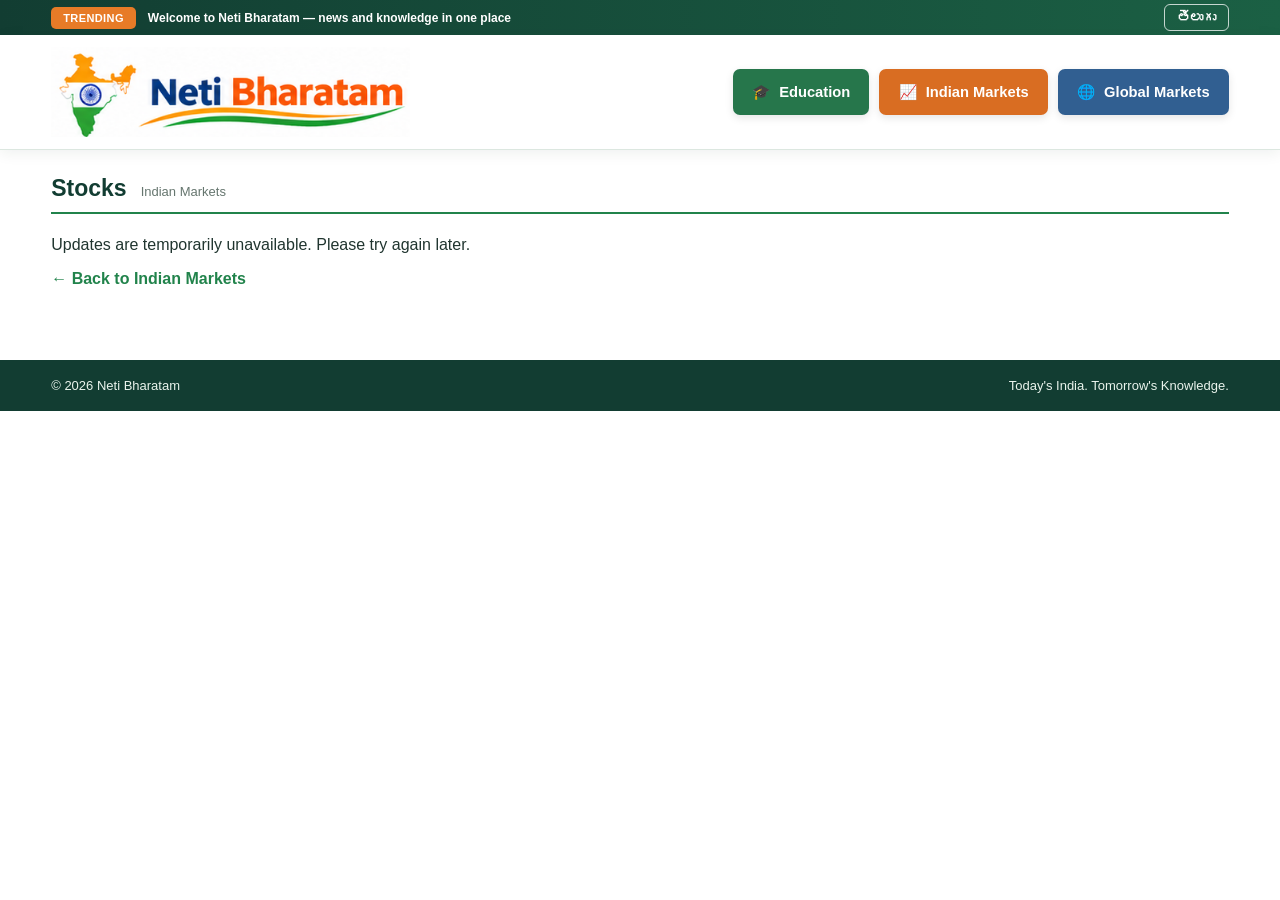
<file: stocks.html>
<!DOCTYPE html>
<html lang="en"><head><meta charset="UTF-8"><meta name="viewport" content="width=device-width, initial-scale=1.0"><title>Neti Bharatam</title><link rel="stylesheet" href="styles.css"><script src="page.js" defer></script><script src="posts.js" defer></script></head><body>
<div class="trending-bar"><span class="trending-label" data-en="TRENDING" data-te="ట్రెండింగ్">TRENDING</span><span class="trending-text" data-en="Welcome to Neti Bharatam — news and knowledge in one place" data-te="నేటి భారతం — వార్తలు మరియు విజ్ఞానం ఒకే చోట">Welcome to Neti Bharatam — news and knowledge in one place</span><button class="language-button" id="languageButton" type="button">తెలుగు</button></div>
<header class="site-header"><a class="brand" href="index.html"><img src="assets/netibharatam-logo.png" alt="Neti Bharatam logo with Indian map"></a><div class="header-actions"><nav class="category-nav"><a class="nav-button education-nav" href="education.html"><span>🎓</span><span data-en="Education" data-te="విద్య">Education</span></a><a class="nav-button indian-nav" href="indian-markets.html"><span>📈</span><span data-en="Indian Markets" data-te="భారత మార్కెట్లు">Indian Markets</span></a><a class="nav-button global-nav" href="global-markets.html"><span>🌐</span><span data-en="Global Markets" data-te="ప్రపంచ మార్కెట్లు">Global Markets</span></a></nav></div></header>
<main class="page-content"><section class="news-section"><div class="section-heading"><h2 data-en="Stocks" data-te="స్టాక్స్">Stocks</h2><span data-en="Indian Markets" data-te="భారత మార్కెట్లు">Indian Markets</span></div><div id="categoryPosts" class="nifty-post-list" data-category="stocks" aria-live="polite"><div class="posts-message">Loading updates…</div></div><p><a class="back-link" href="indian-markets.html" data-en="← Back to Indian Markets" data-te="← భారత మార్కెట్లుకు తిరిగి వెళ్ళండి">← Back to Indian Markets</a></p></section></main><footer class="site-footer"><span>© <span id="currentYear"></span> Neti Bharatam</span><span data-en="Today's India. Tomorrow's Knowledge." data-te="నేటి భారతం. రేపటి జ్ఞానం.">Today's India. Tomorrow's Knowledge.</span></footer></body></html>
</file>
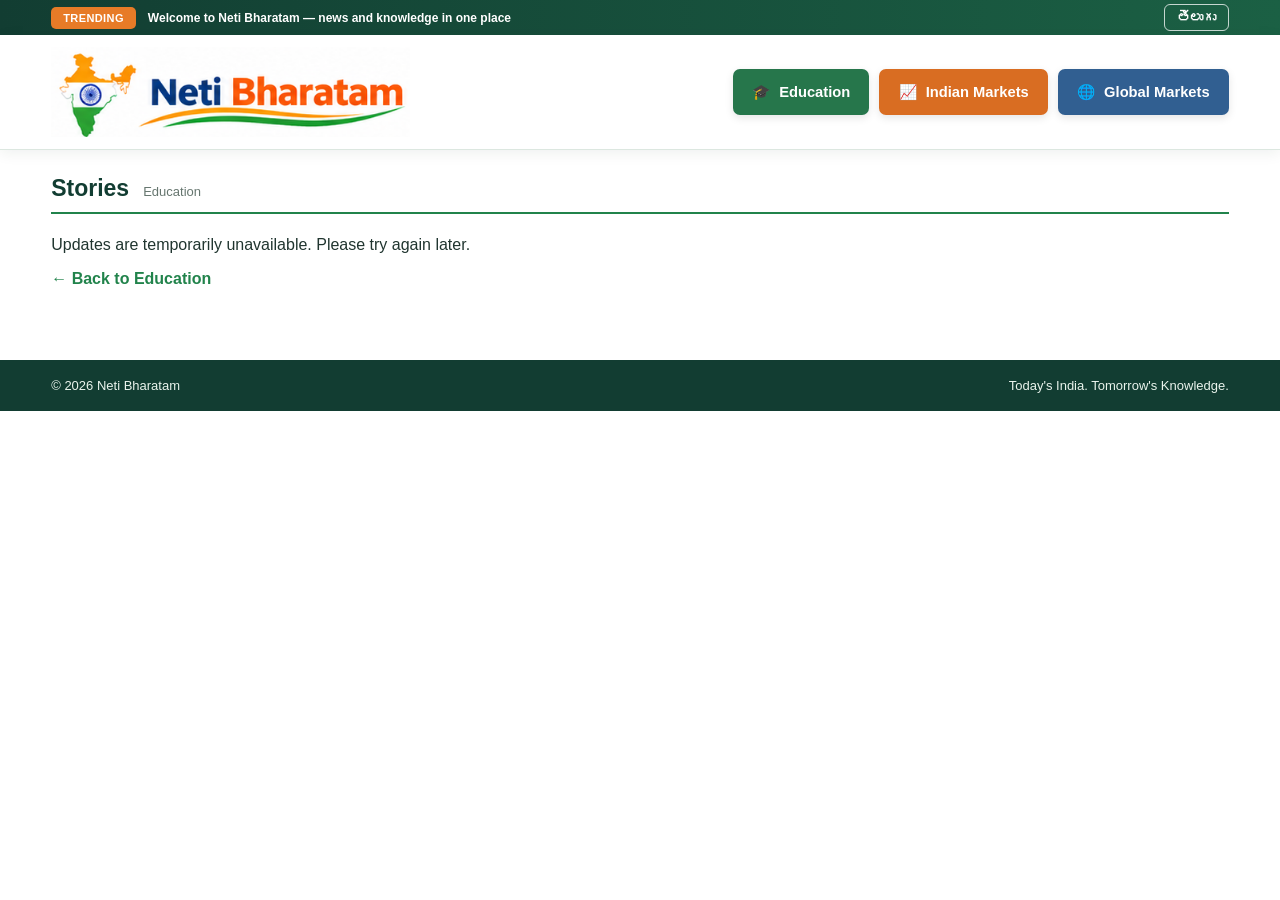
<file: stories.html>
<!DOCTYPE html>
<html lang="en"><head><meta charset="UTF-8"><meta name="viewport" content="width=device-width, initial-scale=1.0"><title>Neti Bharatam</title><link rel="stylesheet" href="styles.css"><script src="page.js" defer></script><script src="posts.js" defer></script></head><body>
<div class="trending-bar"><span class="trending-label" data-en="TRENDING" data-te="ట్రెండింగ్">TRENDING</span><span class="trending-text" data-en="Welcome to Neti Bharatam — news and knowledge in one place" data-te="నేటి భారతం — వార్తలు మరియు విజ్ఞానం ఒకే చోట">Welcome to Neti Bharatam — news and knowledge in one place</span><button class="language-button" id="languageButton" type="button">తెలుగు</button></div>
<header class="site-header"><a class="brand" href="index.html"><img src="assets/netibharatam-logo.png" alt="Neti Bharatam logo with Indian map"></a><div class="header-actions"><nav class="category-nav"><a class="nav-button education-nav" href="education.html"><span>🎓</span><span data-en="Education" data-te="విద్య">Education</span></a><a class="nav-button indian-nav" href="indian-markets.html"><span>📈</span><span data-en="Indian Markets" data-te="భారత మార్కెట్లు">Indian Markets</span></a><a class="nav-button global-nav" href="global-markets.html"><span>🌐</span><span data-en="Global Markets" data-te="ప్రపంచ మార్కెట్లు">Global Markets</span></a></nav></div></header>
<main class="page-content"><section class="news-section"><div class="section-heading"><h2 data-en="Stories" data-te="కథలు">Stories</h2><span data-en="Education" data-te="విద్య">Education</span></div><div id="categoryPosts" class="nifty-post-list" data-category="stories" aria-live="polite"><div class="posts-message">Loading updates…</div></div><p><a class="back-link" href="education.html" data-en="← Back to Education" data-te="← విద్యకు తిరిగి వెళ్ళండి">← Back to Education</a></p></section></main><footer class="site-footer"><span>© <span id="currentYear"></span> Neti Bharatam</span><span data-en="Today's India. Tomorrow's Knowledge." data-te="నేటి భారతం. రేపటి జ్ఞానం.">Today's India. Tomorrow's Knowledge.</span></footer></body></html>
</file>
<file: styles.css>
:root {
  --navy: #123d32; --orange: #e77b27; --green: #21834b; --ink: #20352f;
  --muted: #66766f; --line: #dce7e0; --surface: #f4f8f5; --gold: #d6a43a;
}
* { box-sizing: border-box; }
html { scroll-behavior: smooth; scroll-padding-top: 22px; }
body { margin: 0; color: var(--ink); background: #fff; font-family: Arial, Helvetica, sans-serif; }
[hidden] { display: none !important; }
.trending-bar { min-height: 34px; display: flex; align-items: center; gap: 12px; padding: 4px 4vw; color: #fff; background: linear-gradient(90deg, #123d32, #1b6044); }
.trending-label { flex: 0 0 auto; padding: 5px 12px; border-radius: 5px; background: var(--orange); font-weight: 800; font-size: 11px; letter-spacing: .4px; }
.trending-text { flex: 1; font-size: 12px; font-weight: 600; }
.site-header { min-height: 112px; display: flex; align-items: center; justify-content: space-between; gap: 28px; padding: 12px 4vw; background: #fff; border-bottom: 1px solid var(--line); box-shadow: 0 3px 14px rgba(15,44,30,.07); }
.brand { display: flex; align-items: center; flex: 0 1 40%; min-width: 0; }
.brand img { display: block; width: clamp(190px, 28vw, 390px); max-width: 100%; height: auto; max-height: 100px; object-fit: contain; object-position: left center; }
.header-actions { display: flex; align-items: center; justify-content: flex-end; gap: 16px; flex: 1 1 auto; }
.category-nav { display: flex; justify-content: flex-end; align-items: center; gap: 10px; }
.language-button { flex: 0 0 auto; margin-left: auto; border: 1px solid rgba(255,255,255,.75); border-radius: 6px; background: transparent; color: #fff; padding: 5px 12px; cursor: pointer; font-weight: 700; white-space: nowrap; }
.language-button:hover { background: rgba(255,255,255,.14); }
.nav-button { min-height: 46px; display: inline-flex; align-items: center; justify-content: center; gap: 9px; padding: 10px clamp(12px, 1.5vw, 22px); border-radius: 7px; color: #fff; text-decoration: none; font-size: clamp(13px, 1.15vw, 16px); font-weight: 700; box-shadow: 0 3px 8px rgba(0,0,0,.1); transition: transform .15s ease, filter .15s ease; white-space: nowrap; }
.education-nav { background: #26764b; } .indian-nav { background: #d96d22; } .global-nav { background: #315f91; }
.nav-button:hover, .nav-button:focus-visible { filter: brightness(.92); transform: translateY(-2px); outline: 2px solid var(--gold); outline-offset: 2px; }
.nav-icon { font-size: 19px; }
.page-content { width: min(1480px, 100%); margin: 0 auto; padding: 25px 4vw 42px; }
.news-section { margin: 0 0 30px; scroll-margin-top: 20px; }
.section-heading { display: flex; align-items: baseline; gap: 14px; padding-bottom: 10px; margin-bottom: 15px; border-bottom: 2px solid var(--green); }
.section-heading h2 { margin: 0; color: var(--navy); font-size: 23px; }
.section-heading span { color: var(--muted); font-size: 13px; }
.news-placeholder { display: flex; align-items: center; gap: 16px; min-height: 100px; padding: 17px 19px; border: 1px solid var(--line); border-radius: 8px; background: #fff; }
.placeholder-icon { display: grid; place-items: center; flex: 0 0 56px; height: 56px; border-radius: 9px; background: #edf5ef; font-size: 27px; }
.news-placeholder h3 { margin: 0 0 5px; font-size: 16px; } .news-placeholder p { margin: 0; color: var(--muted); font-size: 14px; }
.market-grid { display: grid; grid-template-columns: repeat(auto-fit, minmax(220px, 1fr)); gap: 14px; }
.market-card { display: flex; align-items: center; gap: 12px; min-width: 0; padding: 17px 15px; border: 1px solid var(--line); border-radius: 9px; background: #fff; color: var(--ink); text-decoration: none; box-shadow: 0 3px 12px rgba(22,54,37,.055); transition: transform .15s ease, box-shadow .15s ease; }
.market-card:hover, .market-card:focus-visible { transform: translateY(-3px); box-shadow: 0 7px 18px rgba(22,54,37,.12); outline: 2px solid var(--gold); outline-offset: 2px; }
.market-symbol { display: grid; place-items: center; flex: 0 0 43px; height: 43px; border-radius: 8px; color: #fff; font-size: 19px; font-weight: 800; }
.nifty-card .market-symbol { background: #26764b; } .stocks-card .market-symbol { background: #d96d22; } .sensex-card .market-symbol { background: #315f91; } .banknifty-card .market-symbol { background: #74539a; }
.market-card strong, .market-card small { display: block; } .market-card strong { font-size: 16px; } .market-card small { margin-top: 4px; color: var(--muted); font-size: 11px; line-height: 1.35; }
.card-arrow { margin-left: auto; color: #84948b; font-size: 25px; }
.market-details { margin-top: 17px; }
.detail-panel { scroll-margin-top: 20px; padding: 16px 18px; border: 1px solid var(--line); border-radius: 8px; background: var(--surface); }
.detail-panel h3 { margin: 0 0 6px; color: var(--navy); font-size: 16px; } .detail-panel p { margin: 0; color: var(--muted); font-size: 13px; }
.content-note { margin: 13px 0 0; color: var(--muted); font-size: 12px; line-height: 1.5; }
.back-link { color: var(--green); font-weight: 700; text-decoration: none; }
.back-link:hover { text-decoration: underline; }
.site-footer { display: flex; justify-content: space-between; gap: 12px; padding: 18px 4vw; color: #eaf4ed; background: #123d32; font-size: 13px; }
@media (max-width: 850px) {
  .site-header { gap: 16px; } .brand { flex-basis: 32%; } .brand img { width: clamp(155px, 25vw, 250px); }
  .header-actions { gap: 9px; } .category-nav { gap: 7px; } .nav-button { gap: 6px; padding: 9px 10px; }
  .market-grid { grid-template-columns: repeat(2, minmax(0, 1fr)); }
}
@media (max-width: 600px) {
  .trending-bar { padding: 5px 10px; gap: 8px; } .trending-label { font-size: 10px; padding: 5px 8px; } .trending-text { font-size: 10px; }
  .site-header { min-height: 0; flex-direction: column; align-items: stretch; gap: 12px; padding: 12px; }
  .brand { justify-content: center; flex: none; } .brand img { width: min(78vw, 300px); max-height: 85px; object-position: center; }
  .header-actions { flex-direction: column-reverse; align-items: stretch; gap: 10px; }
  .category-nav { display: grid; grid-template-columns: 1fr; gap: 8px; }
  .nav-button { min-height: 43px; font-size: 15px; }
  .page-content { padding: 17px 12px 30px; } .section-heading { display: block; }
  .section-heading span { display: block; margin-top: 5px; } .market-grid { grid-template-columns: 1fr; }
  .site-footer { flex-direction: column; padding: 16px 12px; }
}
@media (prefers-reduced-motion: reduce) { html { scroll-behavior: auto; } *, *::before, *::after { transition-duration: .01ms !important; } }


/* Published post cards shared by all category pages */
.nifty-post-list{display:grid;gap:18px;margin-top:22px}
.nifty-post{background:#fff;border:1px solid #e5e7eb;border-radius:12px;padding:20px;box-shadow:0 4px 14px rgba(0,0,0,.04)}
.nifty-post h3{margin:0 0 10px;color:#17324d}
.nifty-post .post-date{font-size:.88rem;color:#667085;margin-bottom:12px}
.nifty-post .post-body{line-height:1.7;color:#263238}
.nifty-post .post-body p{margin:8px 0}
.nifty-post .post-table-wrap{overflow-x:auto;margin:12px 0 18px}
.nifty-post table{width:100%;border-collapse:collapse;min-width:300px}
.nifty-post th,.nifty-post td{padding:10px 12px;border:1px solid #dfe5e8;text-align:left}
.nifty-post th{background:#edf4f0;color:#17324d}
.nifty-post td.action-sell{color:#b42318;background:#fff1f0;font-weight:700}
.nifty-post td.action-buy{color:#15803d;background:#ecfdf3;font-weight:700}
.posts-message{padding:18px;border-radius:10px;background:#f5f7f6;color:#46545b}
</file>
